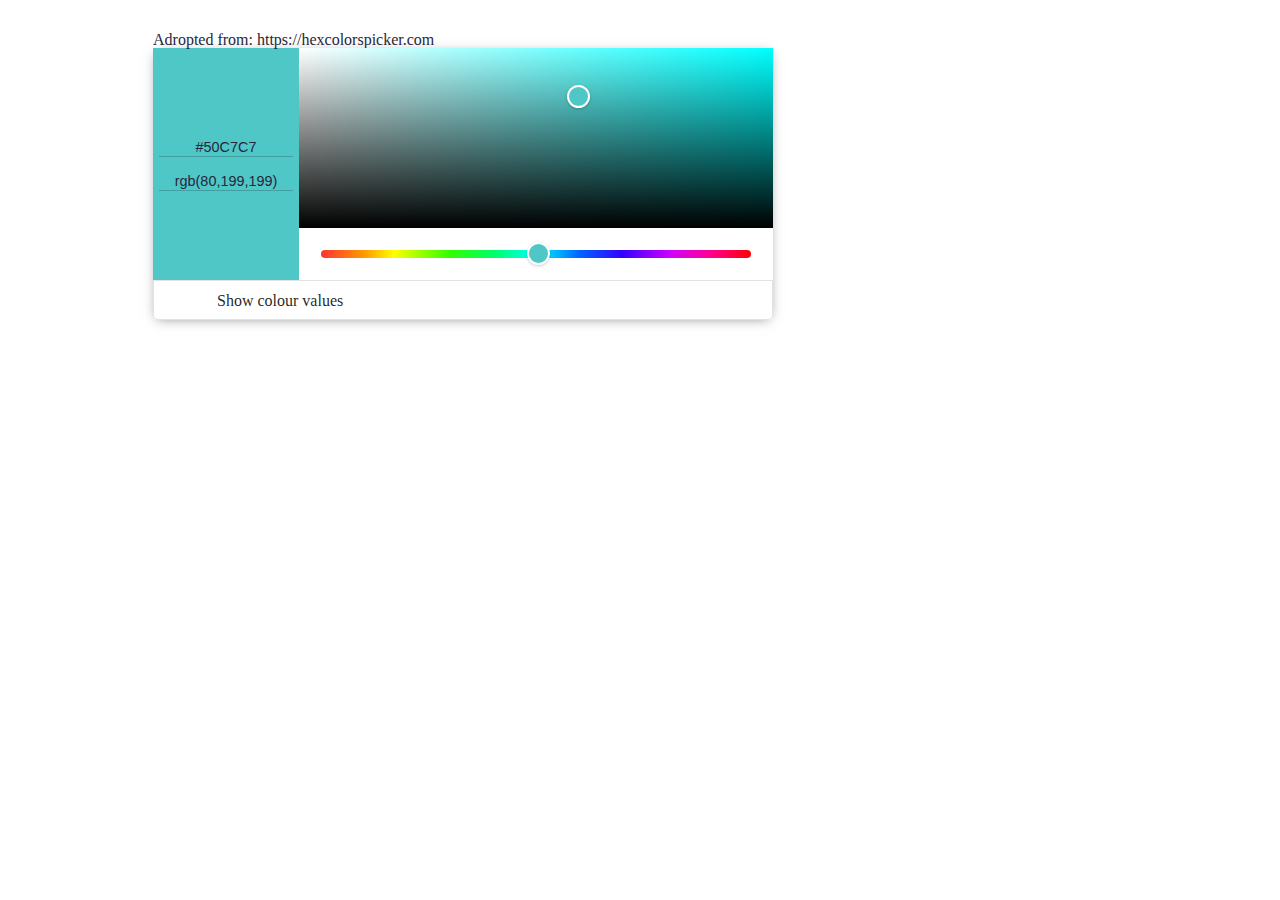
<file: index.html>
<!DOCTYPE html>
<!-- saved from url=(0080)https://hexcolorspicker.com/tools/htmlcolors/htmlcolors/google-color-picker.html -->
<html lang="en" class="no-js"><head><meta http-equiv="Content-Type" content="text/html; charset=UTF-8">
<style id="__web-inspector-hide-shortcut-style__">
.__web-inspector-hide-shortcut__, .__web-inspector-hide-shortcut__ *, .__web-inspector-hidebefore-shortcut__::before, .__web-inspector-hideafter-shortcut__::after
{
    visibility: hidden !important;
}
</style></head><body data-new-gr-c-s-check-loaded="14.1064.0" data-gr-ext-installed="">

  <title>Google Color Picker | Html Colors</title>
  <meta name="description" content="We&#39;ve designed a Google Color Picker for you to find your colors in an easy and beautiful way. Stop wasting time, Go pick!">
  <meta name="keywords" content="Html color picker, Google color picker, Color picker, Color values, Google picker">
  

<link href="./resources/css" rel="stylesheet">
<link rel="stylesheet" href="./resources/w3.css">
<link rel="stylesheet" href="./resources/font-awesome.min.css">
<link rel="stylesheet" href="./resources/bootstrap.min.css">
<script src="./resources/jquery.min.js.download"></script>
<script src="./resources/bootstrap.min.js.download"></script>
<link href="./resources/icon" rel="stylesheet">
<link rel="stylesheet" href="./resources/reset.css"> <!-- CSS reset -->
<link rel="stylesheet" href="./resources/style.css"> <!-- Resource style -->
<script src="./resources/scrolltop.js.download"></script>
<link rel="icon" type="image/png" href="https://hexcolorspicker.com/tools/htmlcolors/htmlcolors/favicon.png">
<link rel="apple-touch-icon" href="https://hexcolorspicker.com/tools/htmlcolors/htmlcolors/img/htmlcolorsappgrande.png">
<script src="./resources/main.js.download"></script>
<script src="./resources/vue"></script>
<script src="./resources/axios.min.js.download"></script>

<script>
$(function() {
    var wrap = $(".wrap.fixed");
    $(window).scroll(function() {
        var scroll = $(window).scrollTop();
        if (scroll >= 50) wrap.addClass("sticky");
        else wrap.removeClass("sticky");
    });
});

$(document).ready(function() {

  $(window).scroll(function() {
      if ($(window).scrollTop() >= ($(document).height() - $(window).height())) {
        $('.popup').css( "left", "20px" )
        $('.arrow').hide();
      }else{
        $('.popup').css( "left", "-380px" );
        $('.arrow').show();
    }
  });

  $('.closeaparece').click(function(){
    $('.popup').hide();
  });


});


$('.arrow').click(function(){
   $("html").animate({ scrollTop: $('html').prop("scrollHeight")}, 1200);
   $('.popup').show();
});
</script>
  <style>
@media (max-width:1080px) {
  .eltextoindex{
    margin-left:20px!important;
  }
}
@media (max-width:720px) {
  .eltextoindex{
    margin-left:10px!important;
    font-size:25px!important;
  }
}
@media (max-width:440px) {
  .eltextoindex{
    margin-left:10px!important;
    font-size:20px!important;
  }
}
@media (max-width:374px) {
  .eltextoindex{
    margin-left:10px!important;
    font-size:18px!important;
  }
}
</style>

<style>
@media (max-width:1265px) {
	.dropprofile{min-width:130px!important;}
}
@media (max-width:991px) {
	.phcardmobile{
		margin-top:60px!important;
	}
}
</style>

<script src="./resources/googlepicker.js.download"></script>


<script>
  $(window).scroll(function() {
      var scroll = $(window).scrollTop();

      if (scroll >= 395) {
          $("#socialshare").addClass("socialshare");
          $("#marginparrafo").addClass("marginclass2").removeClass("marginclass");

      } else {
        $("#socialshare").removeClass("socialshare");
        $("#marginparrafo").addClass("marginclass").removeClass("marginclass2");

      }
  });
  </script>


<br/>
<br/>

<div class="container">
  
  <div id="marginparrafo" class="marginclass margindeadentro">
    Adropted from: https://hexcolorspicker.com
     <div class="pickshell">
      <div class="picker" data-hsv="180,60,78">
        <div class="icon change" style="background-color: rgb(80, 199, 199);">
          <div class="inputContainer"><i class="material-icons"></i>
            <input class="change" type="text" name="change" value="" style="z-index: 12345; text-transform: uppercase; font-weight: normal; border-bottom-color: rgba(0, 0, 0, 0.2);">
          </div>
          <div class="inputContainerRGB"><i class="material-icons" style="margin-top: 15px"></i>
            <input class="changeRGB" type="text" name="change" value="" style="z-index: 12345; margin-top: 15px; font-weight: normal; border-bottom-color: rgba(0, 0, 0, 0.2);">
          </div>
        </div>
        <div class="selector_color">
          <div class="board">
            <div class="choice ui-draggable ui-draggable-handle" style="background-color: rgb(80, 199, 199); left: 278.4px; top: 47.4px;"></div>
          </div>
          <div class="rainbow ui-slider ui-slider-horizontal ui-widget ui-widget-content ui-corner-all"><span class="ui-slider-handle ui-state-default ui-corner-all" tabindex="0" style="left: 50.1393%; background-color: rgb(80, 199, 199);"></span></div>
        </div>
      </div>
      <div id="allColorCodes">
        <div class="secondaryBar barCollapsedDiv collapsedTransition collapsedBar">
          <div class="cell left-cell">HSL</div>
          <div class="cell right-cell" id="mainHSL">hsl(180°, 60%, 78%)</div>
        </div>
        <div class="secondaryBar barCollapsedDiv collapsedTransition collapsedBar">
          <div class="cell left-cell">HSV</div>
          <div class="cell right-cell" id="mainHSV">hsv(180°, 60%, 78%)</div>
        </div>
        <div class="mainBar barCollapsedDiv" id="ColourExpandBar">
          <div class="cell left-cell"><span style="position: absolute"><i class="material-icons" style=" vertical-align: middle;margin-top: 9px;"></i></span>
            <div class="cell txtCollapse" style="padding-left: 38px">Show colour values</div>
          </div>
        </div>
        
      </div>
    </div>

    <br><br>
    
    
</div>
                 <script src="./resources/vue"></script>
<script src="./resources/axios.min.js.download"></script>
<style>
.buttoncomm:disabled {
	background-color: #d3d3d3!important;
  border-color:#d3d3d3!important;
}
.alert-danger {
    color: #150613!important;
    background-color: #aa62a4!important;
    border-color: #150613!important;}
</style>

  
<script>
$(document).ready(function() {
	$('#buttoncomm').click(function() {
		var comment = $('.commentBox').val();
		$('<li>').text(comment).prependTo('.comments');
		$('#buttoncomm').attr('disabled', 'true');
		$('.counter').text('250');
		$('.commentBox').val('');
	});

	$('.commentBox').keyup(function() {
		var commentLength = $(this).val().length;
		var charLeft =  250 - commentLength;
		$('.counter').text(charLeft);

		if (commentLength == 0) {
			$('#buttoncomm').attr('disabled', 'true');
		}
		else if (commentLength > 250) {
			$('#buttoncomm').attr('disabled', 'true');
		}
		else {
			$('#buttoncomm').removeAttr('disabled', 'true');
		}
	});

	$('#buttoncomm').attr('disabled', 'true');

});
</script>
<br><br>
<script>
$(document).ready(function() {
  jQuery.fn.pickify = function() {
    return this.each(function() {
      $picker = $(this);
      $selector = $picker.children('.selector_color');

      $icon = $picker.children('.icon');
      $inputContainer = $icon.children('.inputContainer');
      $input = $inputContainer.children('input.change');

      $inputContainerRGB = $icon.children('.inputContainerRGB');
      $inputRGB = $inputContainerRGB.children('input.changeRGB');

      $board = $selector.children('.board');
      $choice = $board.children();
      $rainbow = $selector.children('.rainbow');
      $change = $board.children('.choice');

      var coefX = ($board.width()-10)/100;
      var coefY = ($board.height()-10)/100;

      var colors = $picker.attr('data-hsv').split(',');
      $picker.data('hsv', {
        h: colors[0],
        s: colors[1],
        v: colors[2]
      })
      var hex = '#' + rgb2hex(hsv2rgb({
        h: colors[0],
        s: colors[1],
        v: colors[2]
      }));

      var hue = colors[0];
      var rgb = str_hex2rgb(hex);
      var hsv = "hsv(" + colors[0] + "°, " + colors[1] + "%, " + colors[2] + "%" + ")";
      var rgbObj = getRGBobj(rgb);
      var hslObj = rgb2hsl(rgbObj);
      var hsl = "hsl(" + colors[0] + "°, " + Math.round(hslObj.s*100) + "%, " + Math.round(hslObj.l*100) + "%" + ")";
      //hsv(180°, 60%, 78%)

      
      $("#mainHSV").html(hsv);
      $("#mainHSL").html(hsl);
      

      $input.val(hex);
      $inputRGB.val(rgb);
      //$('body').add($icon).css('background-color', hex);
      $icon.css('background-color', hex);
      $rainbow.slider().find(".ui-slider-handle").css('background-color', hex);
      $change.css('background-color', hex);

      // making things happen
      $rainbow.slider({
        value: colors[0],
        min: 0,
        max: 359,
        slide: function(event, ui) {
          changeHue(ui.value)
        },
        stop: function() {
          changeColour($picker.data('hsv'), true)
        }
      })
      $choice.draggable({
        containment: '.board',
        cursor: 'crosshair',
        create: function() {
          $choice.css({
            'left': colors[1] * coefX,
            'top': 180 - colors[2] * coefY
          });
        },
        drag: function(event, ui) {
          changeSatVal(ui.position.left, ui.position.top)
        },
        stop: function() {
          changeColour($picker.data('hsv'), true)
        }

      });

      /*Changing the style of input when I click outside them*/
      $(document).click(function() {
        $input.css("font-weight", "normal");
        /*Changing Input Line Opacity*/
        if($input.css("color")=="rgb(255, 255, 255)")
          $input.css("border-bottom-color", "rgba(255,255,255,0.2)");
        else
          $input.css("border-bottom-color", "rgba(0, 0, 0, 0.2)");

        $inputRGB.css("font-weight", "normal");
        /*Changing Input Line Opacity*/
        if($inputRGB.css("color")=="rgb(255, 255, 255)")
          $inputRGB.css("border-bottom-color", "rgba(255,255,255,0.2)");
        else
          $inputRGB.css("border-bottom-color", "rgba(0, 0, 0, 0.2)");
      });

      /*Changing the input style when I click on it*/
      $input.click( function(e){
        if($input.css("color")=="rgb(255, 255, 255)")
          $input.css("border-bottom-color", "rgba(255, 255, 255, 1)");
        else
          $input.css("border-bottom-color", "rgba(0, 0, 0, 1)");
        $input.css("font-weight", "bold");
        $inputRGB.css("font-weight", "normal");
        if($inputRGB.css("color")=="rgb(255, 255, 255)")
          $inputRGB.css("border-bottom-color", "rgba(255,255,255,0.2)");
        else
          $inputRGB.css("border-bottom-color", "rgba(0, 0, 0, 0.2)");
        event.stopPropagation();
      });

      $inputRGB.click( function(e){
        if($inputRGB.css("color")=="rgb(255, 255, 255)")
          $inputRGB.css("border-bottom-color", "rgba(255, 255, 255, 1)");
        else
          $inputRGB.css("border-bottom-color", "rgba(0, 0, 0, 1)");
        $inputRGB.css("font-weight", "bold");
        $input.css("font-weight", "normal");
        if($input.css("color")=="rgb(255, 255, 255)")
          $input.css("border-bottom-color", "rgba(255,255,255,0.2)");
        else
          $input.css("border-bottom-color", "rgba(0, 0, 0, 0.2)");
        event.stopPropagation();
      });

      $board.on('click', function(e) {
        var left = e.pageX - $board.offset().left;
        var top = e.pageY - $board.offset().top;
        $choice.css({
          'left': left,
          'top': top
        });
        changeSatVal(left, top);
        changeColour($picker.data('hsv'), true);
      });

      // drag var actions
      function changeHue(hue) {
        $board.css('background-color', 'hsl(' + hue + ',100%,50%)');
        var hsv = $picker.data('hsv');
        hsv.h = hue;
        changeColour(hsv);

        /*Changing the color of the handle in the hue bar*/
        var hsl = 'hsl(' + hue + ',100%,50%)';
        $rainbow.slider().find(".ui-slider-handle").css('background-color', '#' + hsl);
      }

      function changeSatVal(sat, val) {
        sat = Math.floor(sat / coefX);
        val = Math.floor(100 - val / coefY);
        var hsv = $picker.data('hsv');
        hsv.s = sat;
        hsv.v = val;
        changeColour(hsv);
      }

      // changing the colours
      function changeColour(hsv, restyle, hex, input) {
        var rgb = hsv2rgb(hsv);
        if (!hex) {
          var hex = rgb2hex(rgb)
        }

        if(!input&&hex=="ff0004") hex="ff0000";

        $picker.data('hsv', hsv).data('hex', hex).data('rgb', rgb);
        $icon.css('background-color', '#' + hex);
        $input.val('#' + hex);

        var rgb = $icon.css('background-color');

        if(input!="RGB")
          $inputRGB.val(rgb);

        $change.css('background-color', '#' + hex);
        if (restyle) {
          changeStyle(rgb);
        }

        var rgbObj = getRGBobj(rgb);
        var hsl = rgb2hsl(rgbObj);
        
        /*HERE*/

        checkLightHue(hsv);
        colorValues(rgb, "hsv(" + hsv.h + "°, " + hsv.s + "%, " + hsv.v + "%" + ")" );
      }

      function changeStyle(rgb) {
        var rgb = 'rgb(' + rgb.r + ',' + rgb.g + ',' + rgb.b + ')';
        //$('body').css('background-color', rgb);
      }

      /*CHANGE VALUES
      whenever I change the color is chaned, the color values are updated
    */
    function colorValues(rgb,hsv){
      var hex = str_rgb2hex(rgb);
      var rgbObj = getRGBobj(rgb);
      var hslObj = rgb2hsl(rgbObj);
      
      var hsl = "hsl(" + Math.round(hslObj.h*360) + "°, " + Math.round(hslObj.s*100) + "%, " + Math.round(hslObj.l*100) + "%" + ")";
      $("#mainHSV").html(hsv);
      $("#mainHSL").html(hsl);
    }

      // input change at each key pressed
      $input.keyup(function(e) {
        if (e.which != (37 || 39)) {
          var coursorPosition=$input[0].selectionStart;
          inputChange($input.val());
          $input[0].selectionStart=coursorPosition;
          $input[0].selectionEnd=coursorPosition;
        }
      });

      function inputChange(val) {
        var hex = val.replace(/[^A-F0-9]/ig, '');
        if (hex.length > 6) {
          hex = hex.slice(0, 6);
        }
        $input.val('#' + hex);
        if (hex.length == 6) {
          inputColour(hex, "HEX");
        }

        var hsl = 'hsl(' + hue + ',100%,50%)';
        $rainbow.slider().find(".ui-slider-handle").css('background-color', '#' + hsl);
      }

      //input change at each key pressed
      $inputRGB.keyup(function(e) {
        /*37 and 39 are the ASCII for the arrows left and right */
        if (e.which != (37 || 39)) {
          var coursorPosition=$inputRGB[0].selectionStart;
          inputChangeRGB($inputRGB.val());
          //Moving the cursor at the end
          $inputRGB[0].selectionStart = coursorPosition;
          $inputRGB[0].selectionEnd = coursorPosition;
        }
      });

      function inputChangeRGB(rgb) {
        /*cheching if rgb has "rgb()" otherwise I add it*/
        if(rgb.indexOf("rgb(")==-1){
          rgb="rgb(" + rgb + ")";
          }

        var hex = str_rgb2hex(rgb);
        var hex_value = hex.replace('#','');
        //hex_from_rgb = rgb.replace(/[^A-F0-9]/ig, '');
        if (hex_value.length > 6) {
          hex_value = hex_value.slice(0, 6);
        }
        //$inputRGB.val(rgb);
        $input.val('#' + hex_value);
        if (hex_value.length == 6) {
          inputColour(hex_value, "RGB");
        }

        var hsl = 'hsl(' + hue + ',100%,50%)';
        $rainbow.slider().find(".ui-slider-handle").css('background-color', '#' + hsl);
      }

      function inputColour(hex, input) {
        var hsv = hex2hsv(hex);
        $icon.css('background-color', '#' + hex);

        var newX = (hsv.s * coefX)+10;
        var newY = (hsv.v * coefY)-10;

        $choice.css({
          left: newX,
          top: 180 - newY
        });

        $rainbow.children().css('left', hsv.h / 3.6 + '%');
        $board.css('background-color', 'hsl(' + hue + ',100%,50%)');
        changeColour(hsv, true, hex, input);
      }

      function hex2hsv(hex) {
        var r = parseInt(hex.substring(0, 2), 16) / 255;
        var g = parseInt(hex.substring(2, 4), 16) / 255;
        var b = parseInt(hex.substring(4, 6), 16) / 255;
        var max = Math.max.apply(Math, [r, g, b]);
        var min = Math.min.apply(Math, [r, g, b]);
        var chr = max - min;
        hue = 0;
        val = max;
        sat = 0;
        if (val > 0) {
          sat = chr / val;
          if (sat > 0) {
            if (r == max) {
              hue = 60 * (((g - min) - (b - min)) / chr);
              if (hue < 0) {
                hue += 360;
              }
            } else if (g == max) {
              hue = 120 + 60 * (((b - min) - (r - min)) / chr);
            } else if (b == max) {
              hue = 250 + 60 * (((r - min) - (g - min)) / chr);
            }
          }
        }
        return {
          h: hue,
          s: Math.round(sat * 100),
          v: Math.round(val * 100)
        }
      }

      function hsv2rgb(hsv) {
        h = hsv.h;
        s = hsv.s;
        v = hsv.v;
        var r, g, b;
        var i;
        var f, p, q, t;
        h = Math.max(0, Math.min(360, h));
        s = Math.max(0, Math.min(100, s));
        v = Math.max(0, Math.min(100, v));
        s /= 100;
        v /= 100;
        if (s == 0) {
          r = g = b = v;
          return {
            r: Math.round(r * 255),
            g: Math.round(g * 255),
            b: Math.round(b * 255)
          };
        }
        h /= 60;
        i = Math.floor(h);
        f = h - i; // factorial part of h
        p = v * (1 - s);
        q = v * (1 - s * f);
        t = v * (1 - s * (1 - f));
        switch (i) {
          case 0:
            r = v;
            g = t;
            b = p;
            break;
          case 1:
            r = q;
            g = v;
            b = p;
            break;
          case 2:
            r = p;
            g = v;
            b = t;
            break;
          case 3:
            r = p;
            g = q;
            b = v;
            break;
          case 4:
            r = t;
            g = p;
            b = v;
            break;
          default:
            r = v;
            g = p;
            b = q;
        }
        return {
          r: Math.round(r * 255),
          g: Math.round(g * 255),
          b: Math.round(b * 255)
        };
      }

      function rgb2hex(rgb) {
        function hex(x) {
          return ("0" + parseInt(x).toString(16)).slice(-2);
        }
        return hex(rgb.r) + hex(rgb.g) + hex(rgb.b);
      }

      /******************************/
      function rgb2hsl(rgb) {

          var r = rgb.r, g = rgb.g, b = rgb.b;

          r /= 255, g /= 255, b /= 255;

          var max = Math.max(r, g, b), min = Math.min(r, g, b);
          var h, s, l = (max + min) / 2;

          if (max == min) {
          h = s = 0; // achromatic
          } else {
          var d = max - min;
        s = l > 0.5 ? d / (2 - max - min) : d / (max + min);

        switch (max) {
          case r: h = (g - b) / d + (g < b ? 6 : 0); break;
          case g: h = (b - r) / d + 2; break;
          case b: h = (r - g) / d + 4; break;
          }

          h /= 6;
      }

      return {
        h: h,
        s: s,
        l: l
      }
        //[ h, s, l ];
    }




      /*String rgb/hex converter*/
      function str_rgb2hex(rgb) {
        rgb = rgb.match(/^rgb\((\d+),\s*(\d+),\s*(\d+)\)$/);
        return "#" + str_hex(rgb[1]) + str_hex(rgb[2]) + str_hex(rgb[3]);
        }

      function str_hex(x) {
          var hexDigits = new Array("0", "1", "2", "3", "4", "5", "6", "7", "8", "9", "a", "b", "c", "d", "e", "f");
          return isNaN(x) ? "00" : hexDigits[(x - x % 16) / 16] + hexDigits[x % 16];
      }

      function str_hex2rgb(hex){
          hex = hex.replace('#','');
          r = parseInt(hex.substring(0,2), 16);
          g = parseInt(hex.substring(2,4), 16);
          b = parseInt(hex.substring(4,6), 16);

          result = 'rgb('+r+','+g+','+b+')';
          return result;
      }


      /*get RGB OBJ from string*/
      function getRGBobj(str){
        var match = str.match(/rgba?\((\d{1,3}), ?(\d{1,3}), ?(\d{1,3})\)?(?:, ?(\d(?:\.\d?))\))?/);
        return match ? {
          r: match[1],
          g: match[2],
          b: match[3]
        } : {};
      }


      /* Changing the input color depending on the light of the color selected
      color: white-> light>50
      color: black-> light<50
      */
      function checkLightHue(hsv){
        if(hsv.h>=205&&hsv.s>=50||hsv.v<=50){
          $input.css("color", "white");
          $inputContainer.css("color", "white");
          $input.css("border-bottom-color", "rgba(255,255,255,0.2)");

          $inputRGB.css("color", "white");
          $inputContainerRGB.css("color", "white");
          $inputRGB.css("border-bottom-color", "rgba(255,255,255,0.2)");
          }
        else{
          $input.css("color", "black");
          $inputContainer.css("color", "black");
          $input.css("border-bottom-color", "rgba(0,0,0,0.2)");

          $inputRGB.css("color", "black");
          $inputContainerRGB.css("color", "black");
          $inputRGB.css("border-bottom-color", "rgba(0,0,0,0.2)");
          }
         $input.css("font-weight", "normal");
         $inputRGB.css("font-weight", "normal");
      }
    });
  };

  $('.picker').pickify();

});


/*Expanded Menu Functions*/
$expandContainer = $("#allColorCodes");
$mainBar = $("#ColourExpandBar");
$secondaryBars = $expandContainer.children(".secondaryBar");
$iconExpendadMenuColors = $mainBar.find("i");

$mainBar.on("click", function(){
  if($secondaryBars.height()=="0"){
    $iconExpendadMenuColors.addClass("collapsed_icon_active");
    $mainBar.children(".txtCollapse").html("Show Less");
    $secondaryBars.removeClass("collapsedBar");
      }
  else{
    $secondaryBars.addClass("collapsedBar");
    $iconExpendadMenuColors.removeClass("collapsed_icon_active");
    $mainBar.children(".txtCollapse").html("Show colour values");
      }
});
</script>
<style>
@media (max-width:1080px) {
  #myBtn {
    background-color: #ecf0f2!important;
}}
#myBtn {
  position: fixed;
  background-color: white;
  bottom: 20px;
  right: 8px;
  border:none;
  z-index: 100;
  color: white;
  cursor: pointer;
  padding: 15px;
  border-radius: 10px;
  outline:none;
}

#myBtn:hover {
  box-shadow: 0 25px 50px rgba(0,0,0,0.1);
}
 </style>
 

 




</body><grammarly-desktop-integration data-grammarly-shadow-root="true"></grammarly-desktop-integration></html>
</file>
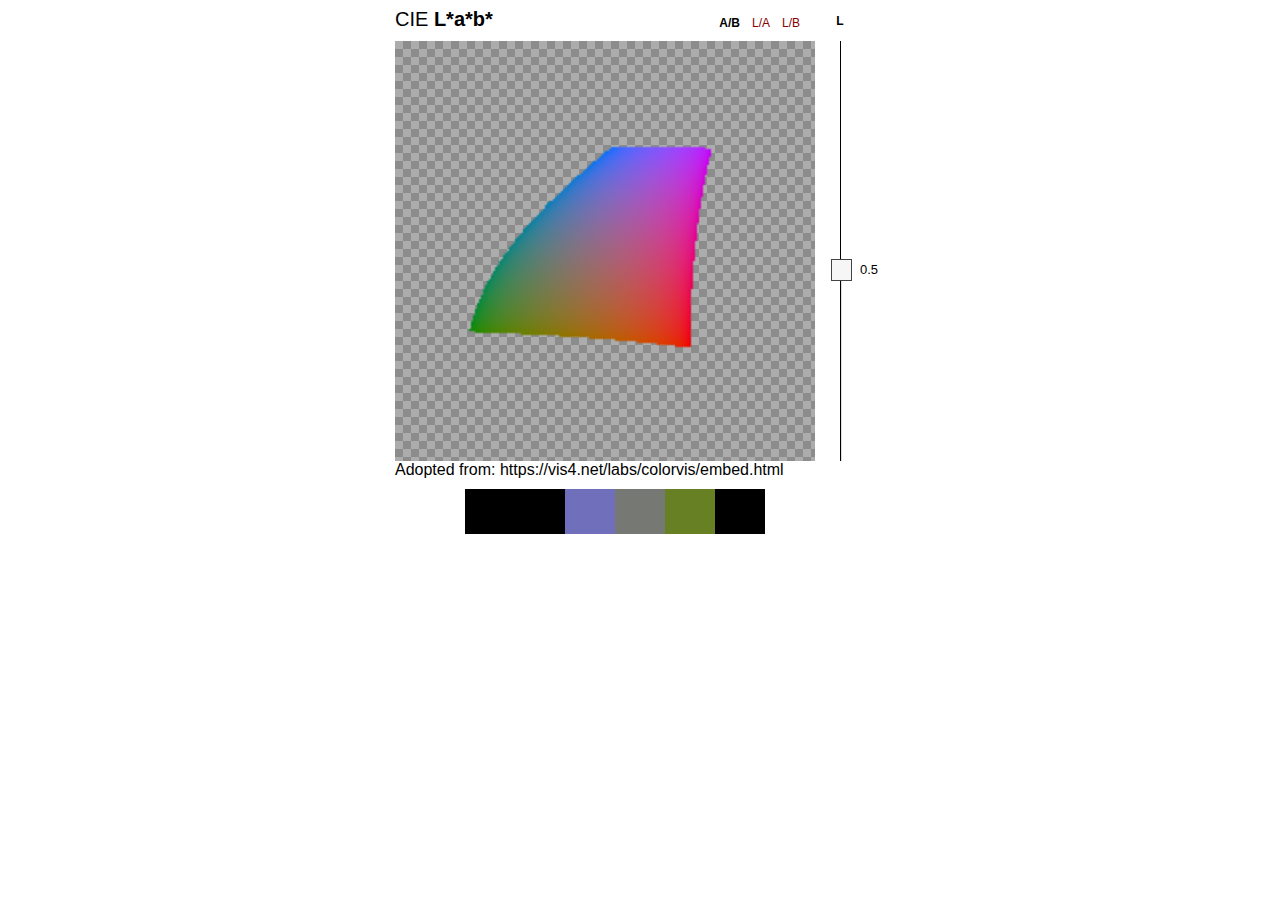
<file: colorvis.html>
<!-- saved from url=(0059)https://vis4.net/labs/colorvis/embed.html?m=lab&gradients=6 -->
<html><head><meta http-equiv="Content-Type" content="text/html; charset=UTF-8">
	<title>colorvis</title>
	<style>
	body { overflow:hidden; background: #fff; font-family: Helvetica Neue, Helvetica, sans-serif; }
	#w { position: relative; margin: 0 auto; width: 510px;}
	
	h1 { margin: 5px 0 10px 10px; font-size: 20px; font-weight: 300;  }
	h1 em { font-weight: bold; font-style: normal; }
	
	.axis-select { position: absolute; top: 8px; right: 95px; }
	.axis-select a { 
		font-weight: 300; font-size: 12px; padding-left: 1em; 
		text-decoration: none; color: #800; text-transform: uppercase; }
	.axis-select a.sel { font-weight: bold; color: #000; }
	
	.z-axis-label { 
		text-transform: uppercase;
		position: absolute; top:-27px; left: -5px; 
		width:20px; text-align:center;
		font-weight: bold; font-size: 12px; }
	
	.ui-slider-handle { text-decoration: none; }
	#sl-val { white-space:nowrap; position: absolute; left: 28px; top: 2px; text-decoration: none!important; font-size: 13px; font-weight: 300; }
	#sl-z { height:420px;margin-top:0px; }
	.panel { position: relative; width: 600px; margin-left: 10px; }
	.top { margin: 10px 0;}
	#grad, #colorscale, #bg { position: absolute; left:0; top:0; height:420px; }
	#grad { left:-10px;top:-10px; z-index: 20; height:440px; width:440px; }
	#bg{ left: 0px; position: relative; width: 420px; z-index:0; background:url(colorvis_files/bg.png) }
	.drag_cont {
		position: absolute; z-index: 50; left:-10px; top:-10px; width: 440px; height:440px;
	}
	#colorspace { width:420px;height:420px }
	.gradient-prev { margin: 10px auto; width: 350px; }
	.gradient-prev .g { width: 50px; height: 45px; float: left; } 
	.drag { position: absolute; width:10px; height:10px; top:0;left:0; cursor:pointer; }
	.panel .right { position: absolute; left: 440px; top:0 }
	
	</style>
	<script src="./colorvis_files/jquery.min.js.download"></script>
	<script src="./colorvis_files/jquery-ui-1.8.16.custom.min.js.download"></script>
	<link rel="stylesheet" href="./colorvis_files/jquery-ui-1.8.16.custom.css">
	<script src="./colorvis_files/chroma.js.download"></script>

	<script>

	$.extend({
		getUrlVars: function() {
			var vars = {},
			parts = window.location.href.replace(/[?&]+([^=&]+)=([^&]*)/gi, function(m,key,value) { vars[key] = value; });
			return vars;
		}
	});


	
	</script>
	<script src="./colorvis_files/colorvis.js.download"></script>
</head>
<body data-new-gr-c-s-check-loaded="14.1064.0" data-gr-ext-installed="">
<div id="w">
	<div class="axis-select"><a href="https://vis4.net/labs/colorvis/embed.html?m=lab&amp;gradients=6#" data-axis="abl" class="sel">a/b</a><a href="https://vis4.net/labs/colorvis/embed.html?m=lab&amp;gradients=6#" data-axis="lab">l/a</a><a href="https://vis4.net/labs/colorvis/embed.html?m=lab&amp;gradients=6#" data-axis="lba">l/b</a></div><h1>CIE <em>L*a*b*</em></h1>
	<div class="panel">
		<div id="bg">
			<canvas id="colorspace" width="210" height="210"></canvas>
		</div>
		<canvas id="grad" width="440" height="440"></canvas>
		<div class="drag_cont">
			<div class="drag from ui-draggable" style="width: 20px; height: 20px; left: 267.5px; top: 41.5px;"></div>
			<div class="drag to ui-draggable" style="width: 20px; height: 20px; left: 92.5px; top: 335.5px;"></div>
		</div>
		<div class="right">
			<div class="z-axis-label">l</div>
			<div id="sl-z" style="" class="ui-slider ui-slider-vertical ui-widget ui-widget-content ui-corner-all"><div class="ui-slider-range ui-widget-header ui-slider-range-min" style="height: 45.4545%;"></div><a class="ui-slider-handle ui-state-default ui-corner-all" href="https://vis4.net/labs/colorvis/embed.html?m=lab&amp;gradients=6#" style="bottom: 45.4545%;"><div id="sl-val">0.5</div></a></div>
		</div>
		<div>
			Adopted from: https://vis4.net/labs/colorvis/embed.html
		</div>
	</div>
	<div class="gradient-prev"><div class="g" style="background: rgb(0, 0, 0);"></div><div class="g" style="background: rgb(0, 0, 0);"></div><div class="g" style="background: rgb(112, 111, 187);"></div><div class="g" style="background: rgb(118, 120, 115);"></div><div class="g" style="background: rgb(104, 128, 36);"></div><div class="g" style="background: rgb(0, 0, 0);"></div></div>
</div>

</body><grammarly-desktop-integration data-grammarly-shadow-root="true"></grammarly-desktop-integration></html>
</file>
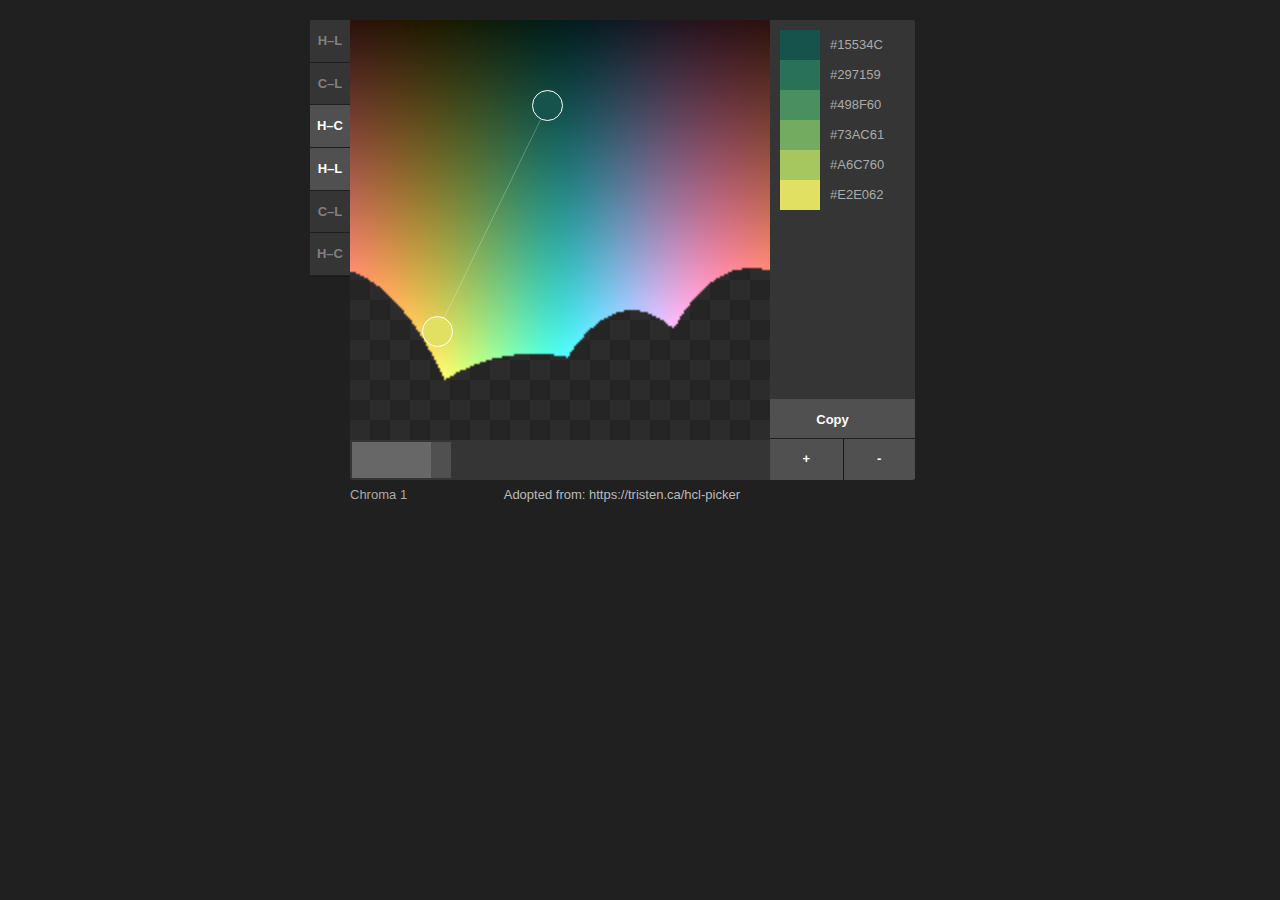
<file: hcl.html>
<!DOCTYPE html>
<!-- saved from url=(0053)https://tristen.ca/hcl-picker/#/hcl/6/1/A1ADB7/000000 -->
<html><head><meta http-equiv="Content-Type" content="text/html; charset=UTF-8">
  
  <title>Colorpicker for data | tristen</title>
  <meta name="twitter:site" content="@fallsemo">
  <meta property="og:site_name" content="Colorpicker for data">
  <meta name="twitter:url" content="http://tristen.ca/hcl-picker/">
  <meta name="twitter:domain" content="http://tristen.ca/hcl-picker/">
  <meta property="og:url" content="http://tristen.ca/hcl-picker/">
  <meta name="twitter:title" content="Colorpicker for data">
  <meta property="og:title" content="Colorpicker for data">
  <meta name="twitter:description" content="Avoiding equidistant HSV colors">
  <meta property="og:description" content="Avoiding equidistant HSV colors">
  <meta name="twitter:image" content="http://tristen.ca/hcl-picker/img/twitter-card.png">
  <meta name="st:image" content="http://tristen.ca/hcl-picker/img/twitter-card.png">
  <meta property="og:image" content="http://tristen.ca/hcl-picker/img/twitter-card.png">
  <meta property="og:type" content="website">
  <meta name="twitter:card" content="summary">
  <link rel="shortcut icon" href="https://tristen.ca/hcl-picker/img/favicon.png" type="image/x-icon">
  <link rel="stylesheet" href="./hcl_files/base.css">
  <link rel="stylesheet" href="./hcl_files/site.css">
<body data-new-gr-c-s-check-loaded="14.1064.0" data-gr-ext-installed="">
<div class="limiter">
  <section id="picker" class="picker active contain space-bottom2 space-top2">
    <nav class="axis-select pin-topleft z100"><button class="axis-option col12 block button uppercase unround keyline-bottom hlc" data-tooltip="hue-lightness">h–l</button><button class="axis-option col12 block button uppercase unround keyline-bottom clh" data-tooltip="chroma-lightness">c–l</button><button class="axis-option col12 block button uppercase unround keyline-bottom hcl active" data-tooltip="hue-chroma">h–c</button></nav>
    <div class="canvas fl">
      <div id="bg">
        <canvas id="colorspace" width="210" height="210"></canvas>
      </div>
      <canvas id="grad" width="440" height="440"></canvas>
      <div class="drag_cont">
        <div class="drag from" style="left: 262.5px; top: 36.5px;"></div>
        <div class="drag to" style="left: 87.5px; top: 330.5px;"></div>
      </div>
      <input id="slider" class="slider col12" type="range" value="1" min="0" max="1.7" step="0.01">

      <div class="slider-output pin-bottomleft">
        <span class="quiet capitalize js-slider-title">lightness</span>
        <span class="quiet js-slider-value">1</span>
      </div>
      <div style="float:right; margin-right:30px;margin-top: 5px;color: #bbb;">Adopted from: https://tristen.ca/hcl-picker</div>
    </div>
    <div class="sidebar">
      <div class="output pad1">
        <div id="visual-output" class="fl"><div class="swatch" style="background: rgb(161, 173, 183);"></div><div class="swatch" style="background: rgb(0, 0, 0);"></div><div class="swatch" style="background: rgb(0, 0, 0);"></div><div class="swatch" style="background: rgb(0, 0, 0);"></div><div class="swatch" style="background: rgb(0, 0, 0);"></div><div class="swatch" style="background: rgb(0, 0, 0);"></div></div>
        <div id="code-output" class="fl hexes quiet"><span class="value">#A1ADB7</span><span class="value">#000000</span><span class="value">#000000</span><span class="value">#000000</span><span class="value">#000000</span><span class="value">#000000</span></div>
      </div>

      <button id="select" class="z1 pin-bottom keyline-bottom button col12 js-select select-all control unround" data-clipboard-text="#A1ADB7,#000000,#000000,#000000,#000000,#000000">
        Copy<div class="sprite icon clipboard"></div>
      </button>

      <div id="controls" class="controls pill unround pin-bottom col12 clearfix"><!--
        --><button class="col6 button unround js-add" data-tooltip="Add a swatch">
          +
        </button><!--
        --><button class="col6 button round-bottomright js-subtract" data-tooltip="Remove a swatch">
          -
        </button>
      </div>
    </div>
  </section>

  

</div>

<script src="./hcl_files/bundle.js.download"></script>

</body><grammarly-desktop-integration data-grammarly-shadow-root="true"></grammarly-desktop-integration></html>
</file>
<file: resources/style.css>
.popup {
  width: 380px;
  height: 180px;
  background: var(--clr4);
  bottom: 20px;
  left: -380px;
  position: fixed;
  border-radius: 5px;
  transition: 0.5s;
  z-index: 999;
}

.closeaparece {
  position: absolute;
  top: 5px;
  right: 5px;
  width: 20px;
  height: 20px;
  cursor: pointer;
  z-index: 500;
}

.ns-close {
  width: 20px;
  height: 20px;
  position: absolute;
  right: 4px;
  top: 4px;
  overflow: hidden;
  text-indent: 100%;
  cursor: pointer;
  -webkit-backface-visibility: hidden;
  backface-visibility: hidden;
}
.ns-close:hover, .ns-close:focus {
  outline: none;
}
.ns-close::before, .ns-close::after {
  content: "";
  position: absolute;
  width: 3px;
  height: 60%;
  top: 50%;
  left: 50%;
  background: var(--clr2);
}
.ns-close:hover::before, .ns-close:hover::after {
  background: #fff;
}
.ns-close::before {
  -webkit-transform: translate(-50%, -50%) rotate(45deg);
  transform: translate(-50%, -50%) rotate(45deg);
}
.ns-close::after {
  -webkit-transform: translate(-50%, -50%) rotate(-45deg);
  transform: translate(-50%, -50%) rotate(-45deg);
}

@keyframes bounce {
  0%, 20%, 50%, 80%, 100% {
    -moz-transform: translateY(0);
    -ms-transform: translateY(0);
    -webkit-transform: translateY(0);
    transform: translateY(0);
  }
  40% {
    -moz-transform: translateY(-30px);
    -ms-transform: translateY(-30px);
    -webkit-transform: translateY(-30px);
    transform: translateY(-30px);
  }
  60% {
    -moz-transform: translateY(-15px);
    -ms-transform: translateY(-15px);
    -webkit-transform: translateY(-15px);
    transform: translateY(-15px);
  }
}
@media (max-width: 728px) {
  .popup {
    width: 280px;
  }
}
.wrapper {
    width: 100%;
}

.boxsubs {
    box-shadow: 0px 0px 6px #afc0d9;
    background-color: #fff;
    padding: 35px;
    border-radius: .25rem;
    text-align: center;
    height:15rem;
    margin-left: 5px;
    width:98%!important;
    border:none!important;
}
@media (max-width: 728px) {
  .boxsubs {
    height:19rem;
  }
  .wrapper {
      margin: -4% auto;
  }
}
.emailsubscribe {
    border: 1px solid rgb(220, 219, 235);
    border-radius: 4px;
    font-size: 16px;
    padding: 10px;
    color: #000;
    transition: all .15s ease-in;
}

.emailsubscribe[type=email] {
    width: 55%;
}

.emailsubscribe[type=submit] {
    background-color: rgb(53, 114, 210);
    color: #fff;
    font-weight: bold;
    border: 1px solid transparent;
}

.emailsubscribe[type=submit]::focus {
    border: 1px solid #fff;
}

.emailsubscribe:focus {
    border-color: rgb(53, 114, 210);
    box-shadow: 0px 0px 8px 2px rgba(53, 114, 210, .5);
    outline: none;
}

.emailsubscribe::placeholder {
    color: #999;
}
@media (max-width:536px) {
  .thefavbutton{
margin-top:15px;
  }}
.thefavbutton{

}
.commenthover:hover{
  color:#8F3985!important;
}
@media (max-width:400px) {
  .form-input{width: 66%;}
}
.mtable-index{width:680px!important;}
@media (max-width:1290px) {
  .mtable-index{width:600px!important;}
}
@media (max-width:1199px) {
  .mtable-index{width:520px!important;}
}
@media (max-width:1023px) {
  .mtable-index{width:100%!important;
  margin-top: 15px;}
}
/* AD */
@media (max-width:1290px) {
  .ad-index{margin-right:75px!important;}
}
@media (max-width:1199px) {
  .ad-index{margin-right:0px!important;}
}
@media (max-width:1023px) {
  .ad-index{display:block!important;
float:none!important;}
}
@media (max-width:350px) {
.iphone5ad{float:left!important;
    margin-bottom: 15px;}
}
.code_color_common{padding-top:10px;
  padding-bottom: 10px;
  text-align: center;}
@media (max-width:724px) {
  .code_color_common{padding-top:4px!important;
  padding-bottom:4px;}}
@media (max-width:746px) {
  .swatch-colormin{width:20.7%!important;}
}
@media (max-width:1270px) {
	.logonav{visibility: hidden!important;}
}
@media (max-width:1023px) {
	.logonav{visibility: visible!important;}
}
@media (max-width:1342px) {
	.tamañonav{font-size:16px!important;}
}
.tamanodropdown{line-height:40px!important;
padding: 3px 20px!important;}
@media (max-width:1023px) {
	.dropnav{display:none!important;}
}
@media (min-width:1023px) {
	.dropnavcel{display:none!important;}
}
@media (max-width:767px) {
  .imgphonef{width:300px;
  height:161px;}
}
.button-index {
    border: 1px solid;
    border-color: #ccc;
    color: black;
    padding: 16px 32px;
    text-align: center;
    text-decoration: none;
    display: inline-block;
    font-size: 19px;
    margin: 4px 2px;
    -webkit-transition-duration: 0.4s;
    transition-duration: 0.4s;
    cursor: pointer;
    border-radius:10px;
}
.button-index:hover{color:#8F3985;}
.lisocial4 li{
    padding: 0.55em 1.5em;
    border-top: 1px solid;
    border-bottom: 1px solid;
    border-left: 1px solid;
    border-color: #eaeaea;
      margin-left: -5px;
    }
    .espacio4{
      margin-left: -5px;
    }
    @media (max-width:767px) {
      .pshare4{display:none!important;}
      .espacio4{margin-left:0px;}
    }
    @media (max-width:767px) {
      .lisocial4 li{
        margin-left: -23px;
      }
      .lefticons4{
        margin-left:23px!important;
      }}
      @media (max-width:374px) {
        .pin4{font-size:19px!important;}
      }

.h2hex{
  color:red;
  font-size:34;
  display:none;
}
.h3hex{
  display:none;
  color:#000;
}

.h4hex{
  display:none;
  color:purple;
}
.showhex{
  display:block;
}

.colorboxhex{
  background-color:red;
  height:150px;
  width:150px;
  margin-top:15px;
  border-radius:50%;
  border:2px solid #000;
}
@media (max-width:991px) {
  .footerlogocolor{width:100px!important;}
}
@media (max-width:767px) {
  .footerlogocolor{width:150px!important;}
}
.color-name {
    position: relative;
    top: 50%;
    text-align: center;
    color: inherit;
    -webkit-transform: translateY(-50%);
    /* font-weight: 100; */
}

@media (max-width:1300px) {
  .letratheory{width:93%;}
}
@media (max-width:1070px) {
  .letratheory{width:100%;}
}
.app{margin: 0px auto 25px!important;}
.content {min-height: 0px!important;
display:none!important;}
@media (min-width: 1200px){
.App {
    grid-template-columns: repeat(6,1fr)!important;
}}
@media (max-width: 1300px){
.App {
    grid-template-columns: repeat(5,1fr)!important;
}}
@media (max-width: 1003px){
.App {
    grid-template-columns: repeat(4,1fr)!important;
}}
@media (max-width: 900px){
.App {
    grid-template-columns: repeat(3,1fr)!important;
}}
@media (max-width: 581px){
.App {
    grid-template-columns: repeat(2,1fr)!important;
}}
@import url(https://fonts.googleapis.com/css?family=Open+Sans:400,300);
.pickshell {
  top: 50%;
  left: 50%;
  max-width: 620px;
  box-shadow: inset 0px 7px 30px -16px rgba(0, 0, 0, 0.3), 0px 2px 12px -4px rgba(0, 0, 0, 0.5);
}

.picker {
  z-index: 12345;
  overflow: hidden;
  background-color: #fff;
  display: table-row;
  border: 1px solid #e2e2e2;
}

.picker .icon {
  display: table-cell;
  width: 160px;
  height: 185px;
  vertical-align: middle;
  padding: 6px;
}

.picker input {
  width: 100%;
  border: none;
  outline: none;
  display: inline-block;
  vertical-align: top;
  line-height: 1em;
  font-family: Open Sans, sans-serif;
  font-weight: 300;
  font-size: 0.9em;
  background-color: transparent;
  text-align: center;
  border-bottom: 1px solid;
  border-bottom-color: rgba(0, 0, 0, 0.2);
}

.board {
  display: table-cell;
    width: 606px;
      height: 180px;
  position: relative;
  background-color: #00ffff;
}

.board:before, .board:after {
  content: '';
  position: absolute;
  width: 100%;
  height: 100%;
  top: 0;
  right: 0;
}

.board:before {
  background: url('[data-uri]');
  background: -webkit-gradient(linear, 0% 50%, 100% 50%, color-stop(0%, #ffffff), color-stop(100%, rgba(255, 255, 255, 0)));
  background: -moz-linear-gradient(left, #ffffff 0%, rgba(255, 255, 255, 0) 100%);
  background: -webkit-linear-gradient(left, #ffffff 0%, rgba(255, 255, 255, 0) 100%);
  background: linear-gradient(to right, #ffffff 0%, rgba(255, 255, 255, 0) 100%);
}

.board:after {
  background: url('[data-uri]');
  background: -webkit-gradient(linear, 50% 0%, 50% 100%, color-stop(0%, rgba(0, 0, 0, 0)), color-stop(100%, #000000));
  background: -moz-linear-gradient(top, rgba(0, 0, 0, 0) 0%, #000000 100%);
  background: -webkit-linear-gradient(top, rgba(0, 0, 0, 0) 0%, #000000 100%);
  background: linear-gradient(to bottom, rgba(0, 0, 0, 0) 0%, #000000 100%);
}

.choice {
  margin: -10px;
  position: absolute;
  z-index: 1234;
  top: 0px;
  left: 0px;
  background-color: transparent;
  border-radius: 20px;
  border: 2px solid #fff;
  width: 23px;
  height: 23px;
  box-shadow: 0px 1px 3px 0px rgba(0, 0, 0, 0.2);
}

.rainbow {
  /* display: table-cell; */
width: 430px;
  height: 0.5em;
  position: relative;
  margin: 22px;
  background: url('[data-uri]');
  background: -webkit-gradient(linear, 0% 50%, 100% 50%, color-stop(0%, #ff3232), color-stop(10%, #ff9900), color-stop(17%, #ffff00), color-stop(20%, #ccff00), color-stop(30%, #32ff00), color-stop(40%, #00ff65), color-stop(50%, #00ffff), color-stop(60%, #0065ff), color-stop(70%, #3300ff), color-stop(81%, #cb00ff), color-stop(90%, #ff0098), color-stop(100%, #ff0004));
  background: -moz-linear-gradient(left, #ff3232 0%, #ff9900 10%, #ffff00 17%, #ccff00 20%, #32ff00 30%, #00ff65 40%, #00ffff 50%, #0065ff 60%, #3300ff 70%, #cb00ff 81%, #ff0098 90%, #ff0004 100%);
  background: -webkit-linear-gradient(left, #ff3232 0%, #ff9900 10%, #ffff00 17%, #ccff00 20%, #32ff00 30%, #00ff65 40%, #00ffff 50%, #0065ff 60%, #3300ff 70%, #cb00ff 81%, #ff0098 90%, #ff0004 100%);
  background: linear-gradient(to right, #ff3232 0%, #ff9900 10%, #ffff00 17%, #ccff00 20%, #32ff00 30%, #00ff65 40%, #00ffff 50%, #0065ff 60%, #3300ff 70%, #cb00ff 81%, #ff0098 90%, #ff0004 100%);
  border: 0;
      border-radius: 4px;
}

.rainbow .ui-slider-handle {
  display: inline-block;
  position: absolute;
  width: 4px;
  height: 1em;
  margin: -8px -10px;
  top: 0;
  border-color: #fff;
  background: transparent;
  border-radius: 20px;
  border: 2px solid #fff;
  width: 23px;
  height: 23px;
  box-shadow: 0px 1px 3px 0px rgba(0, 0, 0, 0.2);
}

.rainbow a:before, .rainbow a:after {
  content: '';
  width: 8px;
  background-color: #fff;
  height: 3px;
  box-shadow: 0px 0px 10px 0px #000;
  position: absolute;
  display: block;
  margin: 0 -2px;
  z-index: -1;
}

.rainbow a:before {
  top: -3px;
}

.rainbow a:after {
  bottom: -3px;
}

.board, .choice {
  cursor: crosshair;
}

.rainbow, .rainbow a {
  cursor: ew-resize;
}

.selector-color {
  display: table-cell;
}

.icon i {
  position: absolute;
  font-size: 14px;
}

/*Expanded Div Style*/
.barCollapsedDiv {
  border-top: 1px solid;
  border-color: #e2e2e2;
  width: 100%;
  color: rgba(0, 0, 0, 0.87);
  background: white;
  height: 40px;
  line-height: 40px;
}

.mainBar {
  border: 1px solid;
  border-color: #e2e2e2;
  border-bottom-left-radius: 5px;
  border-bottom-right-radius: 5px;
  z-index: 99;
  cursor: pointer;
}

.secondaryBar {
  max-height: 40px;
  overflow: hidden;
  z-index: 0;
}

.collapsedTransition {
  -webkit-transition: 0.3s;
  /* For Safari 3.1 to 6.0 */
  transition: height 0.3s;
  transition-timing-function: ease;
}

.collapsedBar {
  border: 0;
  height: 0;
}

.cell {
  display: table-cell;
}

.left-cell {
  padding-left: 25px;
  width: 200px;
}

.right-cell {
  text-align: right;
  width: 62%;
}

.collapsed_icon_active {
  transform: rotate(180deg);
  transition: all 0.2s;
  transition-timing-function: ease;
}
@media (max-width:650px) {
  .rainbow{width: 300px!important;
     display:block!important;}
  .board{height: 185px!important;
   display:block!important;
       width: 345px;
  }
  .picker .icon{display:block!important;
  width: 345px;
height:75px;}
.pickshell {
  width: 345px!important;
}
}
@media (max-width:374px) {
  .rainbow{width: 240px!important;
     display:block!important;}
  .board{height: 185px!important;
   display:block!important;
       width: 290px;
  }
  .picker .icon{display:block!important;
  width: 290px;
height:75px;}
.pickshell {
  width: 290px!important;
}
}
@media (max-width:420px) {
.tamañowebsafe{font-size:9px;}
}
@media (max-width:350px) {
.tamañowebsafe{font-size:8px;}
}
.lead2{font-weight: 600!important;}
@media (min-width:1200px) {
  .titulocolores {
    font-size: 28px!important;
  }
  /* 28px */
  .moechanges{
    font-size: 32px!important;
  }
  /* 32px */
  .moe-ad{
    margin-top:-20px!important;
  }
}
@media (max-width:1199px) {
  .titulocolores {width:470px!important;
  margin-left:60px!important;}
}
@media (max-width:767px) {
.titulocolores {width:400px!important;
margin-left:0px!important;}
}}
.colorhtmlhover:hover{color:#8F3985!important;}
.containerblanco{background-color: white;border-radius:5px;width: 90%;padding: 0em 0;border-top: 9px solid #8f3985;box-shadow: 0px 10px 40px -10px rgba(0,64,128,0.2);}
@media (min-width:1500px) {
  .containerblanco{background-color: white;border-radius:5px;width: 80%;padding: 0em 0;}
}
@media (min-width:1800px) {
  .containerblanco{background-color: white;border-radius:5px;width: 70%;padding: 0em 0;}
}
@media (max-width:1080px) {
  .containerblanco{background-color: white;border-radius:5px;width: 100%;padding: 0em 0;}
}
@media (max-width:991px) {
  .margindeadentro{margin-left: 0px!important;}
}
/*@media (max-width:991px) {
  .sharechau{display: none!important;}
}*/
.socialshare{position: fixed!important;
top:94px!important;}
@media (max-width:991px) {
  #socialshare{display:none!important;}
}
.marginclass2{margin-left:83px;}
.marginclass{margin-left:83px;}
@media (max-width:1199px) {
  .marginclass{margin-left:83px!important;}
}
@media (max-width:991px) {
  .marginclass{margin-left:0px!important;}
}
@media screen and (min-width:768px){
    .navbar-brand-centered {
        position: absolute;
        left: 50%;
        display: block;
        width: 160px;
        text-align: center;
        background-color: #eee;
    }
    .navbar>.container .navbar-brand-centered,
    .navbar>.container-fluid .navbar-brand-centered {
        margin-left: -80px;
    }
}
.fixnav{position:fixed!important;
top:0px}
@media (min-width:1500px) {
  .segundanav{width: 80%!important;}
}
@media (min-width:1800px) {
  .segundanav{width: 70%!important;}
}
@media (max-width:1080px) {
  .segundanav{width:100%!important;}
}
@media (max-width:1199px) {
  .titulocolores{font-size:28px!important;
      margin-left: 45px!important;}
}
@media (max-width:1023px) {
  .titulocolores{line-height: 50px!important;
        margin-left: 45px!important;
  width:63%!important;}
}
@media (max-width:767px) {
  .titulocolores{
  line-height: 39px!important;
  margin-left: 0px!important;
   width:73%!important;
}}
@media (max-width:525px) {
  .titulocolores{font-size:25px!important;
   width:100%!important;}
}
@media (max-width:390px) {
  .titulocolores{font-size:23px!important;}
}
@media (max-width:374px) {
  .titulocolores{font-size:20px!important;}
}
@media (max-width:359px) {
  .titulocolores{font-size:19px!important;}
}
@media (max-width:767px) {
.iconosdesk{display:block!important;}}
@media (max-width:991px) {
  .related{float:none!important}
}
.shape{
	border-style: solid; border-width: 0 70px 40px 0; float:right; height: 0px; width: 0px;
	-ms-transform:rotate(360deg); /* IE 9 */
	-o-transform: rotate(360deg);  /* Opera 10.5 */
	-webkit-transform:rotate(360deg); /* Safari and Chrome */
	transform:rotate(360deg);
}
.offer{
	background:#fff; border:1px solid #ddd; margin-bottom: 18px; overflow:hidden;border-radius: 7px;
}
.offer-radius{
	border-radius:7px;
}
.offer-danger {	border-color: #d9534f; }
.offer-danger .shape{
	border-color: transparent #d9534f transparent transparent;
	border-color: rgba(255,255,255,0) #d9534f rgba(255,255,255,0) rgba(255,255,255,0);
}
.offer-success {	border-color: #5cb85c; }
.offer-success .shape{
	border-color: transparent #5cb85c transparent transparent;
	border-color: rgba(255,255,255,0) #5cb85c rgba(255,255,255,0) rgba(255,255,255,0);
}
.offer-default {	border-color: #8f3985; }
.offer-default .shape{
	border-color: transparent #8f3985 transparent transparent;
	border-color: rgba(255,255,255,0) #8f3985 rgba(255,255,255,0) rgba(255,255,255,0);
}
.offer-primary {	border-color: #428bca; }
.offer-primary .shape{
	border-color: transparent #428bca transparent transparent;
	border-color: rgba(255,255,255,0) #428bca rgba(255,255,255,0) rgba(255,255,255,0);
}
.offer-info {	border-color: #5bc0de; }
.offer-info .shape{
	border-color: transparent #5bc0de transparent transparent;
	border-color: rgba(255,255,255,0) #5bc0de rgba(255,255,255,0) rgba(255,255,255,0);
}
.offer-warning {	border-color: #f0ad4e; }
.offer-warning .shape{
	border-color: transparent #f0ad4e transparent transparent;
	border-color: rgba(255,255,255,0) #f0ad4e rgba(255,255,255,0) rgba(255,255,255,0);
}

.shape-text{
	color:#fff; font-size:12px; font-weight:bold; position:relative; right:-40px; top:2px; white-space: nowrap;
	-ms-transform:rotate(30deg); /* IE 9 */
	-o-transform: rotate(360deg);  /* Opera 10.5 */
	-webkit-transform:rotate(30deg); /* Safari and Chrome */
	transform:rotate(30deg);
}
.offer-content{
	    padding: 12px 20px 12px;
}
@media (min-width:1200px) {
  .col-sm-3 {
      width: 23%;
  }
}
@media (min-width:1300px) {
  .col-sm-3 {
      width: 25%;
  }
}
@media (max-width:991px) {
  .titpregunta {
margin-left:0px!important;
font-size:35px!important;}
}
@media (max-width:500px) {
  .titpregunta {
font-size:28px!important;  }
}
@media (max-width:1023px) {
  .pregresp {
width:100%!important;  }
}




.rounded {
    border-radius: 4px;
}
.table {
    width: 100%;
    max-width: 100%;
    margin-bottom: 20px;
}
@media (max-width:1290px) {
  .rounded {
      width: 90%;}
}
@media (max-width:1199px) {
  .rounded {
      width: 100%;}
}
.boxcolordivc {
color: white;
float: left;
margin: 0;
padding: 0;
text-align: center;
text-shadow: 2px 2px 2px #333133;
height: 212px;
width: 100%;
border-radius: 4px;}
.color__codecolor {
    width: 100%;
    bottom: 0;
    margin: 0;
    padding: 2rem;
    background-color: rgba(0,0,0,0.4);
    color: white;
    letter-spacing: 0.1rem;
    font-size: 1.75em;
    font-weight: 300;
    text-transform: uppercase;
    z-index: 1;
    border-radius: 4px;
}
.palettecontainer {
    margin: 10px 0;
    padding: 0;
    -webkit-box-shadow: 0 1px 2px rgba(0, 0, 0, 0.7);
    -moz-box-shadow: 0 1px 2px rgba(0, 0, 0, 0.7);
    box-shadow: 0 1px 2px rgba(0, 0, 0, 0.7);}
    .palettecolordivc {
    color: white;
    float: left;
    margin: 0;
    padding: 0;
    text-align: center;
    text-shadow: 2px 2px 2px #333133;
    height: 295px;
width: 20%;}
.btn {
    display: inline-block;
    padding: 6px 12px;
    margin-bottom: 0;
    font-size: 14px;
    font-weight: 400;
    line-height: 1.42857143;
    text-align: center;
    white-space: nowrap;
    vertical-align: middle;
    cursor: pointer;
    -webkit-user-select: none;
    -moz-user-select: none;
    -ms-user-select: none;
    user-select: none;
    background-image: none;
    border: 1px solid transparent;
    border-radius: 4px;
}
.btn-success {
    color: #fff;
    background-color: #5cb85c;
    border-color: #4cae4c;
}
.color__code2 {
    width: 100%;
    bottom: 0;
    margin: 0;
    padding: 2.3rem;
    background-color: rgba(0,0,0,0.4);
    color: white;
    letter-spacing: 0.1rem;
    font-size: 1.75em;
    font-weight: 300;
    text-transform: uppercase;
    z-index: 1;
}
@media (max-width:767px) {
  .color__code2 {
    font-size: 0.55em!important;
}
}
@media (max-width:350px) {
  .color__code2 {
    font-size: 0.25em!important;
}
}
@media (max-width:767px) {
  .tamanodesp {
    font-size: 0.55em!important;
}
}
@media (max-width:1290px) {
  .palettecontainer{width:90%!important;}
}
@media (max-width:1199px) {
  .palettecontainer{width:100%!important;}
}
.pngimage{width:100%;}
@media (max-width:1290px) {
  .pngimage{width:90%!important;}
}
@media (max-width:1199px) {
  .pngimage{width:100%!important;}
}



.paletteflat {
  width: 7.14%;
  height: 100px;
  float: left;
  position: relative;
  -moz-transform-origin: 0% 100%;
  -ms-transform-origin: 0% 100%;
  -webkit-transform-origin: 0% 100%;
  transform-origin: 0% 100%;
  -moz-transition: 0.1s;
  -o-transition: 0.1s;
  -webkit-transition: 0.1s;
  transition: 0.1s;
  /* z-index: 5; */
}
.paletteflat:hover {
  z-index: 10;
  cursor: pointer;
  -moz-transform: rotate(-10deg);
  -ms-transform: rotate(-10deg);
  -webkit-transform: rotate(-10deg);
  transform: rotate(-10deg);
  -moz-box-shadow: 0 5px 12px rgba(0, 0, 0, 0.17), 0 4px 15px rgba(0, 0, 0, 0.15);
  -webkit-box-shadow: 0 5px 12px rgba(0, 0, 0, 0.17), 0 4px 15px rgba(0, 0, 0, 0.15);
  box-shadow: 0 5px 12px rgba(0, 0, 0, 0.17), 0 4px 15px rgba(0, 0, 0, 0.15);
}
.paletteflat.open {
  -moz-transform-origin: 50% 50%;
  -ms-transform-origin: 50% 50%;
  -webkit-transform-origin: 50% 50%;
  transform-origin: 50% 50%;
  -moz-transform: scale(2.5) rotate(90deg);
  -ms-transform: scale(2.5) rotate(90deg);
  -webkit-transform: scale(2.5) rotate(90deg);
  transform: scale(2.5) rotate(90deg);
  z-index: 50;
}
.paletteflat.open:hover {
  z-index: 55;
}
.paletteflat.open .close {
  display: block;
  font-size: 24px;
}
.paletteflat.open .code {
  opacity: 1;
  cursor: text;
}
.paletteflat.open .code::after {
  opacity: 1;
  color: transparent;
  text-shadow: none;
}

.close {
  display: none;
  color: #fff;
  padding-left: 3px;
  text-shadow: 0 1px 0px rgba(0, 0, 0, 0.3);
  font-size: 12px;
  user-select: none;
}

.code {
  opacity: 0;
  -moz-transform: rotate(-90deg);
  -ms-transform: rotate(-90deg);
  -webkit-transform: rotate(-90deg);
  transform: rotate(-90deg);
  position: absolute;
  color: #fff;
  font-size: 14px;
  left: 0px;
  top: 50%;
  padding: 10px;
  text-shadow: 0 0 1px rgba(0, 0, 0, 0.5);
}
.code::after {
  content: 'Copy The Color Code';
  font-size: 6px;
  top: 25px;
  color: #333;
  opacity: 0;
  -moz-transition: opacity 0.3s 0.3s, color 0.3s 2s, text-shadow 0.3s 2s;
  -o-transition: opacity 0.3s 0.3s, color 0.3s 2s, text-shadow 0.3s 2s;
  -webkit-transition: opacity 0.3s, color 0.3s, text-shadow 0.3s;
  -webkit-transition-delay: 0.3s, 2s, 2s;
  transition: opacity 0.3s 0.3s, color 0.3s 2s, text-shadow 0.3s 2s;
  position: absolute;
  width: 100%;
  left: 10px;
}

#clipBoard {
  opacity: 0;
  position: absolute;
  z-index: 2;
}


#myFooter {
    background-color: white;
    color: white;
    padding-top: 25px;
}

#myFooter .footer-copyright {
    background-color: #f1f7f9;
    padding-top: 3px;
    padding-bottom: 3px;
    text-align: center;
}

#myFooter .row {
    margin-bottom: 70px;
}

#myFooter .navbar-brand {
    margin-top: 45px;
    height: 65px;
}

#myFooter .footer-copyright p {
    margin: 10px;
    color: #ccc;
}

#myFooter ul {
    list-style-type: none;
    padding-left: 0;
    line-height: 1.7;
}

#myFooter h5 {
    font-size: 18px;
    color: white;
    font-weight: bold;
    margin-top: 30px;
}

#myFooter h2 a{
    font-size: 50px;
    text-align: center;
    color: #fff;
}

#myFooter a {
    color: #d2d1d1;
    text-decoration: none;
}

#myFooter a:hover,
#myFooter a:focus {
    text-decoration: none;
    color: white;
}

#myFooter .social-networks {
    text-align: center;
    padding-top: 30px;
    padding-bottom: 16px;
}

#myFooter .social-networks a {
    font-size: 32px;
    color: #f9f9f9;
    padding: 10px;
    transition: 0.2s;
}

#myFooter .social-networks a:hover {
    text-decoration: none;
}

#myFooter .facebook:hover {
    color: #0077e2;
}

#myFooter .instagram:hover {
    color: #ef1a1a;
}

#myFooter .twitter:hover {
    color: #00aced;
}

#myFooter .btn2 {
    color: white;
    background-color: #5882FA;
    border-radius: 20px;
    border: none;
    width: 150px;
    height: 38px;
    display: block;
    margin: 0 auto;
    margin-top: 10px;
    line-height: 25px;
}
.btn2:hover{
  background-color: #194a8d!important;
}
@media screen and (max-width: 767px) {
    #myFooter {
        text-align: center;
    }
    #myFooter h5 {
        margin-top: 30px;
    }

}


/* CSS used for positioning the footers at the bottom of the page. */
/* You can remove this. */



.content{
   flex: 1 0 auto;
   -webkit-flex: 1 0 auto;
   min-height: 200px;
}

#myFooter{
   flex: 0 0 auto;
   -webkit-flex: 0 0 auto;
}
@media(max-width:530px){
.nuevasrecetas{
  font-size:21px!important;
}}
@media(min-width:768px){
.suscribeteimg2{
width: 41%!important;
}}
.lishare:hover{color:#8f3985!important}
ul.icons {
  text-indent: 0 !important;
  margin: 0 !important; }
  @media (max-width:10767px) {
    .emailfooter{display:inline-block!important;
      margin-top: 15px!important;
      text-indent:7px!important;
}}
@media (max-width:991px) {
.emailfooter{text-indent:2px!important;
}}
  @media (max-width:767px) {
   .email{display:inline-block!important;
   margin-top: 5px!important;
 margin-right: 18px!important;}
    .fafooter{font-size:45px!important;
    text-indent: 18px!important;
  }}
  @media (max-width:360px) {
    .fafooter{font-size:45px!important;
    text-indent: 10px!important;
  }}
  @media (max-width:767px) {
  .afueracomp{display:none!important;}}
  @media (max-width:401px) {
  .copyrightp{font-size:14px!important;}}

  .form-signin
  {
      max-width: 330px;
      padding: 15px;
      margin: 0 auto;
  }
  .form-signin .form-signin-heading, .form-signin .checkbox
  {
      margin-bottom: 10px;
  }
  .form-signin .checkbox
  {
      font-weight: normal;
  }
  .form-signin .form-control
  {
      position: relative;
      font-size: 16px;
      height: auto;
      padding: 10px;
      -webkit-box-sizing: border-box;
      -moz-box-sizing: border-box;
      box-sizing: border-box;
  }
  .form-signin .form-control:focus
  {
      z-index: 2;
  }
  .form-signin input[type="text"]
  {
      margin-bottom: -1px;
      border-bottom-left-radius: 0;
      border-bottom-right-radius: 0;
  }
  .form-signin input[type="password"]
  {
      margin-bottom: 10px;
      border-top-left-radius: 0;
      border-top-right-radius: 0;
  }
  .account-wall
  {
      margin-top: 20px;
      padding: 40px 0px 20px 0px;
      background-color: #f7f7f7;
      -moz-box-shadow: 0px 2px 2px rgba(0, 0, 0, 0.3);
      -webkit-box-shadow: 0px 2px 2px rgba(0, 0, 0, 0.3);
      box-shadow: 0px 2px 2px rgba(0, 0, 0, 0.3);
  }
  .login-title
  {
      color: #555;
      font-size: 18px;
      font-weight: 400;
      display: block;
  }
  .profile-img
  {
      width: 96px;
      height: 96px;
      margin: 0 auto 10px;
      display: block;
      -moz-border-radius: 50%;
      -webkit-border-radius: 50%;
      border-radius: 50%;
  }
  .need-help
  {
      margin-top: 10px;
  }
  .new-account
  {
      display: block;
      margin-top: 10px;
  }

  /*-- Facebook Button Start --*/
  @media (max-width:991px) {
    .buttondesktop{display:none!important;}
  }
  @media (min-width:991px) {
    .buttonmobile{display:none!important;}
  }
  @media (max-width:767px) {
    .errorpclass{font-size:18px!important;}
  }

  @import "compass/css3.html";

  #imagenprofile{  background: url(../../www.toptal.com/designers/subtlepatterns/patterns/hypnotize.png);
      background-size: 750px;
      background-position: center center;

  }
  @media (max-width:767px) {
    #imagenprofile{background-size: cover;}
  }

  @media (max-width:1160px) {
    .hrprofile {
        width: 60%!important;
    }
  }
  @media (max-width:767px) {
    .hrprofile {
        width: 82%!important;
    }
  }
  @media (max-width:375px) {
    .hrprofile {
        width: 90%!important;
    }
  }
  @media (max-width:991px) {
    .selectionprofile {
        display: inline-grid!important;
        text-align: center!important;
        margin:0 auto!important;
        margin-top:10px!important;
    }
  }
  .phoverprofile:hover{color:#8F3985!important;}

  @media (max-width:517px) {
    .phoverprofile {
        font-size:20px!important;
    }
  }
  @media (max-width:767px) {
    .buttonprofile {
        display:none!important;
    }}
  .buttonprofile{font-size:15px!important;}
  .buttonprofile:before{height:32px!important;}
  @media (min-width:768px) {
    .buttonprofile2 {
        display:none!important;
    }}
    /* random */
    ::selection {
      background:#a8d1ff;
      border-radius: 3px;
      padding: 3px;
    }

    .randomcolor {
      appearance: none;
      background-color: #f66;
      border: 10px solid #eee;
      border-radius: 50%;
      box-shadow: 0 -7px 0 rgba(0, 0, 0, 0.5) inset;
      color: #fff;
      cursor: pointer;
      display: block;
      font: 100 normal 24px/30px sans-serif;
      height: 200px;
      margin: 0 auto;
      transform: translateY(25%);
      transition: all ease .2s;
      width: 200px;
    }
    .randomcolor::before {
      content: 'Click For Color!';
    }
    .randomcolor:focus {
      box-shadow: 0 7px 0 rgba(0, 0, 0, 0.5) inset;
      outline: 0;
      transform: scale(0.9) translateY(25%);
    }

    .result {
      display: block;
      font-weight: bold;
    }
    @media (max-width:800px) {
      .randomcolor{height:200px!important;
      width:200px!important;}
    }

@import url(https://fonts.googleapis.com/css?family=Roboto:300,900|Merriweather);
* {
  box-sizing: border-box;
}

*, *:after, *:before {
  box-sizing: border-box;
}
@media (max-width:991px) {
  .randompalette{margin-left:0px!important;}
}
@media (max-width:991px) {
  .namepalette{margin-left:0px!important;}
}
@media (max-width:1000px) {
  .marginleft{margin-left:0px!important;}
}
@media (min-width:1200px) {
  .col-sm-4 {
      width: 30.13333333%;
  }
}
@media (min-width:1300px) {
  .col-sm-4 {
      width: 33.33333333%;
  }
}
@media (max-width:991px) {
  .searchinput{width:60%!important;
    margin-left:1px!important;
  font-size:24px!important;
  margin-top:6px!important;}
  }
@media (max-width:767px) {
.svgtutorials{display:none;}

.searchtutorial{margin-left:7px!important;
font-size:28px!important;}
.searchinput{width:82%!important;
  margin-left:10px!important;
font-size:24px!important;
margin-top:6px!important;}
}
@media (max-width:767px) {
  .errorpclass{font-size:18px!important;}
}
@media (min-width:1024px) {

.brandcolor:not(:hover)>* {
    opacity: 0;
    visibility: hidden;}}
    @media (max-width:800px) {
      .hexcolor{font-size:12px!important;}
    }
    @media (max-width:1024px) {
    .mobilebrands{display:block!important;
    width:100%!important;
  margin-bottom:10px!important;}
  .mobilehasta{width:100%!important;}
    }

    .ce {
        text-align: center;
        padding-right: 0!important;
            font-size: 20px;
                margin-bottom: 20px;
    }
    @media (max-width:767px) {
    .ce{font-size: 16px!important;}
    }
    .mtable{
        border: 0 solid silver;
        background-color: #e5e5e5;
        border-spacing: 2px 1px;
        width: 100%;
        margin-bottom: 2em;
    }
    @media (max-width:1290px) {
      .mtable{
    width: 90%;
    }
    }
    @media (max-width:1199px) {
      .mtable{
    width: 100%;
    }
    }
    .tcw {
        background-color: #fff;
    }
    table.mtable td, table.mtable2 td, table.mtable3 td {
        border-spacing: 5px 10px;
        padding: 12px!important;
        line-height: 1.7em;
        font-weight: 700;
        padding: 5px;
    }
    .wt {
        color: #fff;
        font-weight: 700;
    }
    .codecolor{height:34px;
        font-size: 32px;}
        *, *:after, *:before {
          -moz-box-sizing: border-box;
          -webkit-box-sizing: border-box;
          box-sizing: border-box;
        }
        @media (max-width:676px) {
          .jscolor{display:block!important;
                   text-align:center!important;
                 margin:0 auto!important;
               border-radius:0!important;}
                   .createdescription{display:block;
                   width:80%!important;
                   margin-right:0px!important;
                 }
                   .buttonpalette{margin-top:10px;
                   margin-left:0px!important;}
        }
        @media (max-width:1200px) {
        .hrpalette{width:68%!important;}
        }
        @media (max-width:625px) {
        .hrpalette{width:100%!important;}
        }

.color-container {
  display: flex;
  width:99.4%;
}
.brandcolor {
  flex-basis: 20%;
  height: 40vh;
  cursor: pointer;
  position: relative;
}

.color__code {
  position: absolute;
  width: 100%;
  bottom: 0;
  margin: 0;
  padding: 1rem;
  color: white;
  letter-spacing: 0.1rem;
  font-size: 1.25em;
  font-weight: 300;
  text-transform: uppercase;
  z-index: 1;
}
@media (max-width:991px) {
  .color__code{
    font-size: 0.77em!important;
  }
}
@media (max-width:550px) {
  .color__code{
    font-size: 0.95em!important;
  }
}
.color__code::selection {
  background-color: transparent;
}

@media screen and (max-width: 550px) {
  .color-container {
    flex-wrap: wrap;
  }
  .brandcolor {
    height: 30vh;
  }
}
}


.palette {
  /*width: 650px;*/
  margin: 0 auto;
  text-align: center;
}
.jscolor {
  /*background: #ddd;*/
  margin: 10px -3px;
  display: inline-block;
  /*border-radius: 30px 10px 0px;*/
  border: none;
  /*box-shadow: 0 8px 30px -6px #bbb,
    2px 5px 0px 0px rgba(255, 255, 255, 0.15) inset,
    0px -5px 0px 0px rgba(0, 0, 0, 0.15) inset;*/
  width: 212.6px;
  padding: 250px 9px 11px;
  text-align: right;
  /*font-size: 13px;*/
  cursor: pointer;
  transition: all 0.15s ease-in-out;
  height: 295px;
}
.jscolor:hover {
  transform: translateY(-3px) scale(1.15);
  box-shadow: 0 8px 30px -6px #bbb,
    3px 4px 0px 0px rgba(255, 255, 255, 0.2) inset,
    0px -4px 0px 0px rgba(0, 0, 0, 0.25) inset;
}
@media (max-width:1000px) {
.jscolor{  width: 124px!important;
}
}
@media (max-width:676px) {
  .jscolor {padding: 50px 9px 11px;
    height: 100px!important;
}
}
@media (max-width: 500px){
.jscolor {
    width: 152px!important;
    height: 100px!important;
}}
.swatch-wrapper {
  width: 100%;
  margin: 0 auto;
}
@media (max-width: 320px) {
  .swatch-wrapper {
    width: 100%;
    margin: 0;
  }
}

.swatch-wrapper .swatch {
  display: inline-block;
  vertical-align: top;
  margin-right: 1.8vw;
  width: 22.5vw;
  max-width: 233px;
  background-color: #e2e2e2;
  border-radius: 0.75vw;
  box-shadow: 0 1px 0 0 rgba(19, 19, 19, .1);
  transition: transform 100ms, box-shadow 150ms;
      margin-left: 0px;
          margin-bottom: 40px;
}
@media (max-width: 770px) {
  .swatch-wrapper .swatch {
    width: 100%;
    margin: 20 auto 1.2vh;
    max-width: none;
    margin-left: 18px;
  }
}
@media (max-width: 740px) {
  .swatch-wrapper .swatch {
    display: block;
    width: 100%;
    margin: 20 auto 1.5vh;
    max-width: none;
  }
}
.swatch-wrapper .swatch:hover {
  transform: scale(1.05);
  box-shadow: 0px 3px 10px -5px rgba(19, 19, 19, .3);
}
.swatch-wrapper .swatch--color {
  margin: -3px;
  padding: 0;
  width: 100%;
  height: 13.5vw;
  max-height: 133px;
}

.swatch-wrapper .swatch--meta {
  padding: 0.75vw;
}
@media (max-width: 320px) {
  .swatch-wrapper .swatch--meta {
    padding: 0.75vh 0.75vh 1vh;
  }
}
.swatch-wrapper .meta + .meta {
  margin-top: 0.375vw;
}
.swatch-wrapper .meta:before {
  color: #939393;
}

@media (max-width:1300px) {
  .swatch-wrapper .swatch{  max-width: 218px;
}
}
@media (max-width:1200px) {
  .swatch-wrapper .swatch{  max-width: 192px;
}}
@media (max-width:1122px) {
  .swatch-wrapper .swatch{
    margin:9px;
}
}
@media (max-width:990px) {
  .swatch-wrapper .swatch{  max-width: 157px;
}
}
@media (max-width:740px) {
  .swatch-wrapper .swatch{  max-width: 290px;
    margin-bottom:15px;
    margin: 15px auto;
}
}
@media (max-width:991px) {
  .mediocolor{width:23%!important;}}
  @media (max-width:746px) {
    .mediocolor{width:22%!important;}}
@media (max-width:740px) {
  .mediocolor{width:20%!important;}}


/**
 functional classes / none display stuff
 */
.cf:before, .cf:after {
  content: ' ';
  display: table;
}
.cf:after {
  clear: both;
}
.class-name:after {
content: " ";
display: block;
border-bottom: 1px solid #ccc;
}

@media (min-width:1200px) {
  .hrbrands{width:90%!important;}
}
@media (min-width:1300px) {
  .hrbrands{width:100%!important;}
}
.brandcolor{display:inline-block!important;}
@media (max-width:800px) {
  .brandcolor{width:50px!important;}
}
.table>thead>tr>th {
    padding: 0px;}
    @media (max-width:800px) {
      .thmobile{font-size:24px!important;}
    }
.demo-footer {
position: fixed;
bottom: 0;
width: 100%;
padding: 15px;
background-color: #212121;
text-align: center;
}

.demo-footer > a {
text-decoration: none;
font-weight: bold;
font-size: 14px;
color: #fff;
}


 .comments-app{
   width: 100%;
   margin-top:50px;
 }
 @media (max-width:1305px) {
   #comment{
     max-width: 90%!important;
   }
 }
@media (max-width:1199px) {
  #comment{
    max-width: 100%!important;
  }
}

 .comment-form .form .form-row{ margin-bottom: 10px; }

 .comment-form .form .input{
   background-color: #fcfcfc;
   border: none;
   border-radius: 4px;
   box-shadow: 0 1px 1px rgba(0, 0, 0, .15);
   color: #555f77;
   font-family: inherit;
   font-size: 14px;
   padding: 5px 10px;
   outline: none;
   width: 100%;

   -webkit-transition: 350ms box-shadow;
   -moz-transition: 350ms box-shadow;
   -ms-transition: 350ms box-shadow;
   -o-transition: 350ms box-shadow;
   transition: 350ms box-shadow;
 }

 .comment-form .form textarea.input{
   height: 100px;
   padding: 15px;
 }


 .comment-form .form input[type=submit]{
   background-color: #8F3985;
   border: none;
   border-radius: 4px;
   box-shadow: 0 1px 1px rgba(0, 0, 0, .15);
   color: #fff;
   cursor: pointer;
   display: block;
   margin-left: auto;
   outline: none;
   padding: 6px 15px;

   -webkit-transition: 350ms box-shadow;
   -moz-transition: 350ms box-shadow;
   -ms-transition: 350ms box-shadow;
   -o-transition: 350ms box-shadow;
   transition: 350ms box-shadow;
 }


 .comment-form .form input[type=submit]:focus,
 .comment-form .form input[type=submit]:hover{
   box-shadow: 0 2px 6px rgba(121, 137, 148, .55);
 }







 .comment-form,
 .comment{
   margin-bottom: 20px;
   position: relative;
   z-index: 0;
 }

 .comment-form .comment-avatar,
 .comment .comment-avatar{
   border: 2px solid #fff;
   border-radius: 50%;
   box-shadow: 0 1px 2px rgba(0, 0, 0, .2);
   height: 80px;
   left: 0;
   overflow: hidden;
   position: absolute;
   top: 0;
   width: 80px;
 }

 .comment-form .comment-avatar img,
 .comment .comment-avatar img{
   display: block;
   height: 100%;
   width: 100%;
 }

 .comment .comment-box{
   background-color: #fcfcfc;
   border-radius: 4px;
   box-shadow: 0 1px 1px rgba(0, 0, 0, .15);
   margin-left: 100px;
   min-height: 60px;
   position: relative;
   padding: 15px;
 }

 .comment .comment-box:before,
 .comment .comment-box:after{
   border-width: 10px 10px 10px 0;
   border-style: solid;
   border-color: transparent #FCFCFC;
   content: "";
   left: -10px;
   position: absolute;
   top: 20px;
 }


 .comment .comment-text{
   color: #555f77;
   font-size: 15px;
   margin-bottom: 25px;
 }

 .comment .comment-footer{
   color: #acb4c2;
   font-size: 14px;
 }

 .comment .comment-footer:after{
   content: "";
   display: table;
   clear: both;
 }
 @media (max-width:766px) {
.comment-avatar{ width:50px!important;
height:50px!important;}
.comment-box{margin-left: 65px!important;}
 }
#button-f {
width:180px;
height:32px;
display:block;
font-family:Arial, "Helvetica", sans-serif;
font-size:14px;
font-weight:bold;
color:#fff;
text-decoration:none;
text-transform:uppercase;
text-align:center;
text-shadow:1px 1px 0px #264075;
padding:8px 20px 4px 10px;
margin-right:auto;
margin-top:20px;
left:20px;
position:relative;
cursor:pointer;
border-left:solid 1px #264075;
-webkit-user-select: none;
-moz-user-select: none;
-o-user-select: none;
user-select: none;
background:#3b5a9b ;
-webkit-border-top-right-radius: 5px;
-webkit-border-bottom-right-radius: 5px;
-moz-border-radius-topright: 5px;
-moz-border-radius-bottomright: 5px;
border-top-right-radius: 5px;
border-bottom-right-radius: 5px;
-webkit-box-shadow: inset 0px 1px 0px #3b5a9b , 0px 5px 0px 0px #264075;
-moz-box-shadow: inset 0px 1px 0px #3b5a9b , 0px 5px 0px 0px #264075;
-o-box-shadow: inset 0px 1px 0px #3b5a9b , 0px 5px 0px 0px #264075;
box-shadow: inset 0px 1px 0px #3b5a9b , 0px 5px 0px 0px #264075;
}

#button-f:active {
top:3px;
-webkit-box-shadow: inset 0px 1px 0px #3b5a9b , 0px 2px 0px 0px #264075;
-moz-box-shadow: inset 0px 1px 0px #3b5a9b , 0px 2px 0px 0px #264075;
-o-box-shadow: inset 0px 1px 0px #3b5a9b , 0px 2px 0px 0px #264075;
box-shadow: inset 0px 1px 0px #3b5a9b , 0px 2px 0px 0px #264075;
}

#button-f:before {
content:url(../img/pix.png);
width:26px;
height:32px;
display:block;
position:absolute;
padding:5px;
top:0px;
margin-left:-37px;
font-size:16px;
font-weight:bold;
color:#8fd1ea;
text-shadow:1px 1px 0px #264075;
border-right:solid 1px #264075;
background:#27437e;
-webkit-border-top-left-radius: 5px;
-webkit-border-bottom-left-radius: 5px;
-moz-border-radius-topleft: 5px;
-moz-border-radius-bottomleft: 5px;
border-top-left-radius: 5px;
border-bottom-left-radius: 5px;
-webkit-box-shadow:inset 0px 1px 0px #3b5a9b , 0px 5px 0px 0px #152a55;
-moz-box-shadow:inset 0px 1px 0px #3b5a9b , 0px 5px 0px 0px #152a55;
-o-box-shadow:inset 0px 1px 0px #3b5a9b , 0px 5px 0px 0px #152a55;
box-shadow:inset 0px 1px 0px #3b5a9b , 0px 5px 0px 0px #152a55;
}

#button-f:active:before {
top:-3px;
-webkit-box-shadow:inset 0px 1px 0px #3b5a9b , 0px 5px 0px 0px #152A55, 1px 1px 0px 0px #264075, 2px 2px 0px 0px #264075, 2px 5px 0px 0px #152A55, 6px 4px 2px #0b698b;
-moz-box-shadow:inset 0px 1px 0px #3b5a9b , 0px 5px 0px 0px #152A55, 1px 1px 0px 0px #264075, 2px 2px 0px 0px #264075, 2px 5px 0px 0px #152A55, 6px 4px 2px #0b698b;
-o-box-shadow:inset 0px 1px 0px #3b5a9b , 0px 5px 0px 0px #032b3a, 1px 1px 0px 0px #264075, 2px 2px 0px 0px #264075, 2px 5px 0px 0px #152A55, 6px 4px 2px #0b698b;
box-shadow:inset 0px 1px 0px #3b5a9b , 0px 5px 0px 0px #152A55, 1px 1px 0px 0px #264075, 2px 2px 0px 0px #264075, 2px 5px 0px 0px #264075, 4px 4px 6px #264075;
}






#button-f2 {
width:100px;
height:32px;
display:block;
font-family:Arial, "Helvetica", sans-serif;
font-size:14px;
font-weight:bold;
color:#fff;
text-decoration:none;
text-transform:uppercase;
text-align:center;
text-shadow:1px 1px 0px #264075;
padding:8px 20px 4px 10px;
margin-right:auto;
margin-top:20px;
left:-15px;
position:relative;
cursor:pointer;
border-left:solid 1px #264075;
-webkit-user-select: none;
-moz-user-select: none;
-o-user-select: none;
user-select: none;
background:#3b5a9b ;
-webkit-border-top-right-radius: 5px;
-webkit-border-bottom-right-radius: 5px;
-moz-border-radius-topright: 5px;
-moz-border-radius-bottomright: 5px;
border-top-right-radius: 5px;
border-bottom-right-radius: 5px;
-webkit-box-shadow: inset 0px 1px 0px #3b5a9b , 0px 5px 0px 0px #264075;
-moz-box-shadow: inset 0px 1px 0px #3b5a9b , 0px 5px 0px 0px #264075;
-o-box-shadow: inset 0px 1px 0px #3b5a9b , 0px 5px 0px 0px #264075;
box-shadow: inset 0px 1px 0px #3b5a9b , 0px 5px 0px 0px #264075;
}

#button-f2:active {
top:3px;
-webkit-box-shadow: inset 0px 1px 0px #3b5a9b , 0px 2px 0px 0px #264075;
-moz-box-shadow: inset 0px 1px 0px #3b5a9b , 0px 2px 0px 0px #264075;
-o-box-shadow: inset 0px 1px 0px #3b5a9b , 0px 2px 0px 0px #264075;
box-shadow: inset 0px 1px 0px #3b5a9b , 0px 2px 0px 0px #264075;
}

#button-f2:before {
content:url(../img/pix.png);
width:26px;
height:32px;
display:block;
position:absolute;
padding:5px;
top:0px;
margin-left:-37px;
font-size:16px;
font-weight:bold;
color:#8fd1ea;
text-shadow:1px 1px 0px #264075;
border-right:solid 1px #264075;
background:#27437e;
-webkit-border-top-left-radius: 5px;
-webkit-border-bottom-left-radius: 5px;
-moz-border-radius-topleft: 5px;
-moz-border-radius-bottomleft: 5px;
border-top-left-radius: 5px;
border-bottom-left-radius: 5px;
-webkit-box-shadow:inset 0px 1px 0px #3b5a9b , 0px 5px 0px 0px #152a55;
-moz-box-shadow:inset 0px 1px 0px #3b5a9b , 0px 5px 0px 0px #152a55;
-o-box-shadow:inset 0px 1px 0px #3b5a9b , 0px 5px 0px 0px #152a55;
box-shadow:inset 0px 1px 0px #3b5a9b , 0px 5px 0px 0px #152a55;
}

#button-f2:active:before {
top:-3px;
-webkit-box-shadow:inset 0px 1px 0px #3b5a9b , 0px 5px 0px 0px #152A55, 1px 1px 0px 0px #264075, 2px 2px 0px 0px #264075, 2px 5px 0px 0px #152A55, 6px 4px 2px #0b698b;
-moz-box-shadow:inset 0px 1px 0px #3b5a9b , 0px 5px 0px 0px #152A55, 1px 1px 0px 0px #264075, 2px 2px 0px 0px #264075, 2px 5px 0px 0px #152A55, 6px 4px 2px #0b698b;
-o-box-shadow:inset 0px 1px 0px #3b5a9b , 0px 5px 0px 0px #032b3a, 1px 1px 0px 0px #264075, 2px 2px 0px 0px #264075, 2px 5px 0px 0px #152A55, 6px 4px 2px #0b698b;
box-shadow:inset 0px 1px 0px #3b5a9b , 0px 5px 0px 0px #152A55, 1px 1px 0px 0px #264075, 2px 2px 0px 0px #264075, 2px 5px 0px 0px #264075, 4px 4px 6px #264075;
}
/*este es el userimage*/
.avatar-upload {
  position: relative;
  max-width: 205px;
  margin: 50px auto;
}
.avatar-upload .avatar-edit {
  position: absolute;
  right: 12px;
  z-index: 1;
  top: 10px;
}
.avatar-upload .avatar-edit input {
  display: none;
}
.avatar-upload .avatar-edit input + label {
  display: inline-block;
  width: 34px;
  height: 34px;
  margin-bottom: 0;
  border-radius: 100%;
  background: #FFFFFF;
  border: 1px solid transparent;
  box-shadow: 0px 2px 4px 0px rgba(0, 0, 0, 0.12);
  cursor: pointer;
  font-weight: normal;
  transition: all 0.2s ease-in-out;
}
.avatar-upload .avatar-edit input + label:hover {
  background: #f1f1f1;
  border-color: #d6d6d6;
}
.avatar-upload .avatar-edit input + label:after {
  content: "\f040";
  font-family: 'FontAwesome';
  color: #757575;
  position: absolute;
  top: 10px;
  left: 0;
  right: 0;
  text-align: center;
  margin: auto;
}
.avatar-upload .avatar-preview {
  width: 192px;
  height: 192px;
  position: relative;
  border-radius: 100%;
  border: 6px solid #F8F8F8;
  box-shadow: 0px 2px 4px 0px rgba(0, 0, 0, 0.1);
}
.avatar-upload .avatar-preview > div {
  width: 100%;
  height: 100%;
  border-radius: 100%;
  background-size: cover;
  background-repeat: no-repeat;
  background-position: center;
}

/*aca termina*/

/*.containerblanco{background-color: white;border-radius:5px;width: 90%;padding: 3em 0;}
@media (min-width:1500px) {
  .containerblanco{background-color: white;border-radius:5px;width: 80%;padding: 3em 0;}
}
@media (min-width:1800px) {
  .containerblanco{background-color: white;border-radius:5px;width: 70%;padding: 3em 0;}
}
@media (max-width:991px) {
  .containerblanco{background-color: white;border-radius:5px;width: 100%;padding: 3em 0;}
}*/

*, *::after, *::before {
  box-sizing: border-box;
}

html {
  font-size: 62.5%;
}

body {
  font-size: 1.6rem;
  font-family: 'ProximaNovaSoft-Regular'!important;
  color: #25283D;
  
  
  -webkit-font-smoothing: antialiased;
  -moz-osx-font-smoothing: grayscale;
}

a {
  color: #8F3985;
  text-decoration: none;
}

/* --------------------------------

1. Auto-Hiding Navigation - Simple

-------------------------------- */
.cd-auto-hide-header {
  /*position: fixed;*/
  z-index: 2;
  top: 0;
  left: 0;
  width: 100%;
  height: 60px;
  background-color: #ffffff;
  /* Force Hardware Acceleration */
  -webkit-transform: translateZ(0);
          transform: translateZ(0);
  will-change: transform;
  -webkit-transition: -webkit-transform .5s;
  transition: -webkit-transform .5s;
  transition: transform .5s;
  transition: transform .5s, -webkit-transform .5s;
}
.cd-auto-hide-header::after {
  clear: both;
  content: "";
  display: block;
}
.cd-auto-hide-header.is-hidden {
  -webkit-transform: translateY(-100%);
      -ms-transform: translateY(-100%);
          transform: translateY(-100%);
}
@media only screen and (min-width: 1024px) {
  .cd-auto-hide-header {
    height: 80px;
  }
}

.cd-auto-hide-header .logo,
.cd-auto-hide-header .nav-trigger {
  position: absolute;
  top: 50%;
  bottom: auto;
  -webkit-transform: translateY(-50%);
      -ms-transform: translateY(-50%);
          transform: translateY(-50%);
}

.cd-auto-hide-header .logo {
  left: 5%;
}
.cd-auto-hide-header .logo a, .cd-auto-hide-header .logo img {
  display: block;
}

.cd-auto-hide-header .nav-trigger {
  /* vertically align its content */
  display: table;
  height: 100%;
  padding: 0 1em;
  font-size: 1.2rem;
  text-transform: uppercase;
  color: #25283D;
  font-weight: bold;
  right: 0;
  border-left: 1px solid #f2f2f2;
}
.cd-auto-hide-header .nav-trigger span {
  /* vertically align inside parent element */
  display: table-cell;
  vertical-align: middle;
}
.cd-auto-hide-header .nav-trigger em, .cd-auto-hide-header .nav-trigger em::after, .cd-auto-hide-header .nav-trigger em::before {
  /* this is the menu icon */
  display: block;
  position: relative;
  height: 2px;
  width: 22px;
  background-color: #25283D;
  -webkit-backface-visibility: hidden;
          backface-visibility: hidden;
}
.cd-auto-hide-header .nav-trigger em {
  /* this is the menu central line */
  margin: 6px auto 14px;
  -webkit-transition: background-color .2s;
  transition: background-color .2s;
}
.cd-auto-hide-header .nav-trigger em::before, .cd-auto-hide-header .nav-trigger em::after {
  position: absolute;
  content: '';
  left: 0;
  -webkit-transition: -webkit-transform .2s;
  transition: -webkit-transform .2s;
  transition: transform .2s;
  transition: transform .2s, -webkit-transform .2s;
}
.cd-auto-hide-header .nav-trigger em::before {
  /* this is the menu icon top line */
  -webkit-transform: translateY(-6px);
      -ms-transform: translateY(-6px);
          transform: translateY(-6px);
}
.cd-auto-hide-header .nav-trigger em::after {
  /* this is the menu icon bottom line */
  -webkit-transform: translateY(6px);
      -ms-transform: translateY(6px);
          transform: translateY(6px);
}
@media only screen and (min-width: 1024px) {
  .cd-auto-hide-header .nav-trigger {
    display: none;
  }
}

.cd-auto-hide-header.nav-open .nav-trigger em {
  /* transform menu icon into a 'X' icon */
  background-color: rgba(255, 255, 255, 0);
}
.cd-auto-hide-header.nav-open .nav-trigger em::before {
  /* rotate top line */
  -webkit-transform: rotate(-45deg);
      -ms-transform: rotate(-45deg);
          transform: rotate(-45deg);
}
.cd-auto-hide-header.nav-open .nav-trigger em::after {
  /* rotate bottom line */
  -webkit-transform: rotate(45deg);
      -ms-transform: rotate(45deg);
          transform: rotate(45deg);
}

.cd-primary-nav {
  display: inline-block;
  float: right;
  height: 100%;
  padding-right: 5%;
}
.cd-primary-nav > ul {
  position: absolute;
  z-index: 2;
  top: 60px;
  left: 0;
  width: 100%;
  background-color: #ffffff;
  display: none;
  box-shadow: 0 14px 20px rgba(0, 0, 0, 0.2);
}
.cd-primary-nav > ul a {
  /* target primary-nav links */
  display: block;
  height: 50px;
  line-height: 50px;
  padding-left: 5%;
  color: #25283D;
  font-size: 1.8rem;
  border-top: 1px solid #f2f2f2;
}
.cd-primary-nav > ul a:hover, .cd-primary-nav > ul a.active {
  color: #8F3985;
}

@media only screen and (min-width: 1024px) {
  .cd-primary-nav {
    /* vertically align its content */
    display: table;
  }
  .cd-primary-nav > ul {
    /* vertically align inside parent element */
    display: table-cell;
    vertical-align: middle;
    /* reset mobile style */
    position: relative;
    width: auto;
    top: 0;
    padding: 0;
    background-color: transparent;
    box-shadow: none;
  }
  .cd-primary-nav > ul::after {
    clear: both;
    content: "";
    display: block;
  }
  .cd-primary-nav > ul li {
    display: inline-block;
    margin-right: 1.5em;
  }
  .cd-primary-nav > ul li:last-of-type {
    margin-right: 0;
  }
  .cd-primary-nav > ul a {
    /* reset mobile style */
    height: auto;
    line-height: normal;
    padding: 0;
    border: none;
  }
}
.nav-open .cd-primary-nav ul,
.cd-primary-nav ul:target {
  /*
  	show primary nav - mobile only
  	:target is used to show navigation on no-js devices
  */
  display: block;
}
@media only screen and (min-width: 1024px) {
  .nav-open .cd-primary-nav ul,
  .cd-primary-nav ul:target {
    display: table-cell;
  }
}
@media only screen and (min-width: 1800px) {
  .cd-primary-nav {
    /* vertically align its content */
    display: table;
  }
  .cd-primary-nav > ul {
    /* vertically align inside parent element */
    display: table-cell;
    vertical-align: middle;
    /* reset mobile style */
    position: relative;
    width: auto;
    top: 0;
    padding: 0;
    background-color: transparent;
    box-shadow: none;
    width:82%;
  }
  .cd-auto-hide-header .logo {
    left: 15%;
}}
@media only screen and (min-width: 2000px) {
  .cd-auto-hide-header .logo {
    left: 24%;
}
  @media only screen and (min-width: 2300px) {
    .cd-primary-nav {
      /* vertically align its content */
      display: table;
    }
    .cd-primary-nav > ul {
      /* vertically align inside parent element */
      display: table-cell;
      vertical-align: middle;
      /* reset mobile style */
      position: relative;
      width: auto;
      top: 0;
      padding: 0;
      background-color: transparent;
      box-shadow: none;
      width:79%;
    }}
    @media only screen and (min-width: 2450px) {
      .cd-primary-nav {
        /* vertically align its content */
        display: table;
      }
      .cd-primary-nav > ul {
        /* vertically align inside parent element */
        display: table-cell;
        vertical-align: middle;
        /* reset mobile style */
        position: relative;
        width: auto;
        top: 0;
        padding: 0;
        background-color: transparent;
        box-shadow: none;
        width:64%;
      }}
      @media only screen and (min-width: 2450px) {
        .cd-primary-nav {
          /* vertically align its content */
          display: table;
        }
        .cd-primary-nav > ul {
          /* vertically align inside parent element */
          display: table-cell;
          vertical-align: middle;
          /* reset mobile style */
          position: relative;
          width: auto;
          top: 0;
          padding: 0;
          background-color: transparent;
          box-shadow: none;
          width:64%;
        }}
        @media only screen and (min-width: 2800px) {
          .cd-auto-hide-header .logo {
            left: 28%;
        }}
        @media only screen and (min-width: 3000px) {
          .cd-primary-nav {
            /* vertically align its content */
            display: table;
          }
          .cd-primary-nav > ul {
            /* vertically align inside parent element */
            display: table-cell;
            vertical-align: middle;
            /* reset mobile style */
            position: relative;
            width: auto;
            top: 0;
            padding: 0;
            background-color: transparent;
            box-shadow: none;
            width:58%;
          }
          .cd-auto-hide-header .logo {
            left: 30%;
        }}
/* --------------------------------

2. Auto-Hiding Navigation - with Sub Nav

-------------------------------- */
.cd-secondary-nav {
  position: relative;
  z-index: 1;
  clear: both;
  width: 100%;
  height: 50px;
  background-color: #25283D;
  /* Force Hardware Acceleration */
  -webkit-transform: translateZ(0);
          transform: translateZ(0);
  will-change: transform;
  -webkit-transition: -webkit-transform .5s;
  transition: -webkit-transform .5s;
  transition: transform .5s;
  transition: transform .5s, -webkit-transform .5s;
}
.cd-secondary-nav::after {
  /* gradient on the right - to indicate it's possible to scroll */
  content: '';
  position: absolute;
  z-index: 1;
  top: 0;
  right: 0;
  height: 100%;
  width: 35px;
  background: transparent;
  background: -webkit-linear-gradient(right, #25283D, rgba(37, 40, 61, 0));
  background: linear-gradient(to left, #25283D, rgba(37, 40, 61, 0));
  pointer-events: none;
  -webkit-transition: opacity .2s;
  transition: opacity .2s;
}
.cd-secondary-nav.nav-end::after {
  opacity: 0;
}
.cd-secondary-nav ul, .cd-secondary-nav li, .cd-secondary-nav a {
  height: 100%;
}
.cd-secondary-nav ul {
  /* enables a flex context for all its direct children */
  display: -webkit-box;
  display: -webkit-flex;
  display: -ms-flexbox;
  display: flex;
  padding: 0 5%;
  overflow-x: auto;
  -webkit-overflow-scrolling: touch;
}
.cd-secondary-nav ul::after {
  clear: both;
  content: "";
  display: block;
}
.cd-secondary-nav li {
  display: inline-block;
  float: left;
  /* do not shrink - elements float on the right of the element */
  -webkit-flex-shrink: 0;
      -ms-flex-negative: 0;
          flex-shrink: 0;
}
.cd-secondary-nav li:last-of-type {
  padding-right: 20px;
}
.cd-secondary-nav a {
  display: block;
  color: #ffffff;
  opacity: .6;
  line-height: 50px;
  padding: 0 1em;
}
.cd-secondary-nav a:hover, .cd-secondary-nav a.active {
  opacity: 1;
}
@media only screen and (min-width: 1024px) {
  .cd-secondary-nav {
    height: 70px;
    overflow: visible;
  }
  .cd-secondary-nav ul {
    /* reset mobile style */
    display: block;
    text-align: center;
  }
  .cd-secondary-nav li {
    /* reset mobile style */
    float: none;
    -webkit-flex-shrink: 1;
        -ms-flex-negative: 1;
            flex-shrink: 1;
  }
  .cd-secondary-nav a {
    line-height: 70px;
  }
  .cd-secondary-nav a.active {
    box-shadow: inset 0 -3px #8F3985;
  }
}

/* --------------------------------

3. Auto-Hiding Navigation - with Sub Nav + Hero Image

-------------------------------- */
.cd-secondary-nav.fixed {
  position: fixed;
  top: 60px;
}
.cd-secondary-nav.slide-up {
  -webkit-transform: translateY(-60px);
      -ms-transform: translateY(-60px);
          transform: translateY(-60px);
}
@media only screen and (min-width: 1024px) {
  .cd-secondary-nav.fixed {
    top: 80px;
    /* fixes a bug where nav and subnab move with a slight delay */
    box-shadow: 0 -6px 0 #25283D;
  }
  .cd-secondary-nav.slide-up {
    -webkit-transform: translateY(-80px);
        -ms-transform: translateY(-80px);
            transform: translateY(-80px);
  }
}

/* --------------------------------

Main content

-------------------------------- */
.cd-main-content {
  padding: 60px 5% 2em;
  overflow: hidden;
}
.cd-main-content.sub-nav {
  /* to be used if there is sub nav */
  padding-top: 110px;
}
.cd-main-content.sub-nav-hero {
  /* to be used if there is hero image + subnav */
  padding-top: 0;
}
.cd-main-content.sub-nav-hero.secondary-nav-fixed {
  margin-top: 50px;
}
.cd-main-content p {
  max-width: 1024px;
  line-height: 1.6;
  margin: 2em auto;
  font-family: 'ProximaNovaSoft-Regular';
  color: #a5a8a9;
}
@media only screen and (min-width: 1024px) {
  .cd-main-content {
    padding-top: 80px;
  }
  .cd-main-content.sub-nav {
    padding-top: 150px;
  }
  .cd-main-content.sub-nav-hero.secondary-nav-fixed {
    margin-top: 70px;
  }
  .cd-main-content p {
    font-size: 2.4rem;
  }
}

/*
	adjust the positioning of in-page links
	http://nicolasgallagher.com/jump-links-and-viewport-positioning/
*/
.cd-main-content.sub-nav :target::before,
.cd-main-content.sub-nav-hero :target::before {
  display: block;
  content: "";
  margin-top: -50px;
  height: 50px;
  visibility: hidden;
}
@media only screen and (min-width: 1024px) {
  .cd-main-content.sub-nav :target::before,
  .cd-main-content.sub-nav-hero :target::before {
    margin-top: -70px;
    height: 70px;
  }
}

/* --------------------------------

Intro Section

-------------------------------- */
.cd-hero {
  /* vertically align its content */
  display: table;
  width: 100%;
  margin-top: 60px;
  height: 300px;
  background: url(../img/cd-hero-background.html) no-repeat center center;
  background-size: cover;
}
.cd-hero .cd-hero-content {
  /* vertically align inside parent element */
  display: table-cell;
  vertical-align: middle;
  text-align: center;
}
@media only screen and (min-width: 768px) {
  .cd-hero {
    height: 400px;
  }
}
@media only screen and (min-width: 1024px) {
  .cd-hero {
    height: 600px;
    margin-top: 80px;
  }
}
</file>
<file: hcl_files/site.css>
body {
  background:#202020;
  color:#555;
  }
body,
textarea,
input {
  font-size:13px;
  line-height:20px;
  }
h1,h2,h3,h4,h5,h6 {
  font-weight:500;
  margin: 0;
  }
h1 {
  font-size:15px;
  line-height:22px;
  margin:0;
  }
small {
  font-size:11px;
  color:#a0a0a0;
  display:block;
  }
a       { color:#69AACA; }
a:hover { color: #337A9D; }
strong {
  font-weight:700;
  }
input[type=range] {
  background-color:#353535;
  height:40px;
  border-radius:0 0 0 3px;
  padding:0;
  margin:0;
  }
/* For whatever reason, these need to be defined
 * on their own so dont group them */
input[type=range]::-webkit-slider-thumb {
  background-color:#505050;
  
  background-repeat:no-repeat;
  background-size:80px 100px;
  background-position:0 -60px;
  height:40px;
  border-radius:0;
  }
input[type=range]::-ms-thumb {
  background-color:#505050;
  
  background-repeat:no-repeat;
  background-size:80px 100px;
  background-position:0 -60px;
  height:40px;
  border-radius:0;
  }
input[type=range]::-moz-range-thumb {
  background-color:#505050;
  
  background-repeat:no-repeat;
  background-size:80px 100px;
  background-position:0 -60px;
  height:40px;
  border-radius:0;
  }

/* Template classes
---------------------------------------------*/
.capitalize { text-transform:capitalize; }
.uppercase { text-transform:uppercase; }
.fill-white { background-color:#fff; }
.pill > * { border-color:#181818; }
.quiet { color:#aaa; }
.space-top2 { margin-top:20px; }
.space-top4 { margin-top:40px; }

[data-tooltip] {
  cursor:pointer;
  position:relative;
  }
[data-tooltip]:after {
  content:attr(data-tooltip);
  text-transform:capitalize;
  position:absolute;
  background:#181818;
  color:#fff;
  border-radius:3px;
  bottom:45px;
  display:none;
  padding:5px 10px;
  width:auto;
  left:-10px;
  text-align:center;
  z-index:1000;
  }
[data-tooltip]:before {
  content:'';
  display:block;
  border-left:5px solid transparent;
	border-right:5px solid transparent;
	border-top:5px solid #181818;
  display:none;
  position:absolute;
  bottom:40px;
  left:5px;
  z-index:1000;
  }
  [data-tooltip]:hover:before,
  [data-tooltip]:hover:after {
    display:block;
    }

.loading:after,
.loading:before {
  content:'';
  display:block;
  position:absolute;
  z-index:10;
  }
  .loading:before {
    background:transparent;
    left:0;
    top:0;
    width:100%;
    height:100%;
    }
  .loading:after {
    background:rgba(0,0,0,0.25) url(../img/loading.svg) 50% 50% no-repeat;
    left:50%;
    top:50%;
    margin:-20px 0 0 -20px;
    width:50px;
    height:50px;
    border-radius:50%;
    }

.sprite {
  
  background-repeat:no-repeat;
  background-size:80px 100px;
  display:block;
  }
  .sprite.logo {
    background-position:0 0;
    display:inline-block;
    text-indent:-999em;
    width:60px;
    height:60px;
    }
  .sprite.icon {
    display:inline-block;
    text-indent:-999em;
    width:20px;
    height:20px;
    vertical-align:middle;
    }
    .sprite.icon.map        { background-position:-60px 0; }
    .sprite.icon.picker     { background-position:-60px -20px; }
    .sprite.icon.plus       { background-position:-60px -40px; }
    .sprite.icon.minus      { background-position:-60px -60px; }
    .sprite.icon.clipboard  { background-position:-60px -80px; }

/* Color Picker
---------------------------------------------*/
.sidebar .button {
  background-color:#505050;
  color:#fff;
  }
.sidebar .button.zeroclipboard-is-hover,
.sidebar .button:hover {
  background-color:#666;
  }

.picker {
  width:580px;
  height:460px;
  margin-left:auto;
  margin-right:auto;
  }
.slider-output {
  bottom:-25px;
  }
.axis-select {
  position:absolute;
  left:-40px;
  top:0;
  }
  .axis-select {
    background:#353535;
    color:#808080;
    width:40px;
    text-transform:uppercase;
    border-bottom:1px solid #181818;
    }
    .axis-select .active {
      background:#505050;
      color:#fff;
      }
      .axis-option.hlc { border-radius: 2px 0 0 0; }
      .axis-option.hcl { border-radius: 0 0 0 2px; }

.z-axis-label {
  text-transform: uppercase;
  position: absolute;
  top:-27px;
  left: -5px;
  width: 20px;
  text-align: center;
  font-weight: bold;
  font-size: 12px;
  }

.sidebar {
  background:#353535;
  width:145px;
  height:460px;
  float:left;
  border-radius:0 2px 2px 0;
  position:relative;
  }
  .sidebar .output::-webkit-scrollbar {
    background: #353535;
    width: 15px;
    }
  .sidebar .output::-webkit-scrollbar-thumb {
    background: #505050;
    border-radius: 15px;
    border: 5px #353535 solid;
    }
  .sidebar .output:hover::-webkit-scrollbar-thumb {
    background: #949494;
    }

#grad, #colorscale, #bg {
  position:absolute;
  left:0;
  top:0;
  height:420px;
  }
#bg {
  background-image:url(canvas.png);
  background-repeat:repeat;
  left:0;
  position:relative;
  width:420px;
  z-index:0;
  }
#colorspace {
  width:420px;
  height:420px;
  position:relative;
  }
#grad,
.drag_cont {
  left:-15px;
  top:-15px;
  width:440px;
  height:440px;
  }
#grad {
  z-index: 20;
  }
.drag_cont {
  position:absolute;
  z-index:50;
  }
.hexes {
  overflow:auto;
  overflow-x:hidden;
  padding-left:5px;
  line-height:30px;
  }
  .hexes > * {
    display:block;
    margin-left:5px;
    }
.output {
  overflow:auto;
  height:420px;
  }
  .output.with-select {
    height:380px;
    }
.output .swatch {
  width:40px;
  height:30px;
  }

.control,
.controls a {
  background:#505050;
  height:40px;
  }

.select-all {
  bottom:41px;
  }

.pill .round-bottomright { border-radius:0 0 3px 0; }
.pill .round-bottomleft { border-radius:0 0 0 3px; }
.drag {
  position:absolute;
  width:30px;
  height:30px;
  top:0;
  left:0;
  cursor:pointer;
  }

/*  The Map
 *  ------------------------------------------------------- */
#counties path {
  stroke:#353535;
  stroke-width:0.25px;
  }
.legend {
  background:#101010;
  position:fixed;
  }
  .legend .swatch {
    width:30px;
    height:10px;
    float:left;
    margin:5px 0 10px;
    }
</file>
<file: hcl_files/base.css>
/*
    Reset ♥
    http://meyerweb.com/eric/tools/css/reset/
    v2.0 | 20110126
    License: none (public domain)
------------------------------------------------------- */
html, body, div, span, applet, object, iframe,
h1, h2, h3, h4, h5, h6, p, blockquote, pre,
a, abbr, acronym, address, big, cite, code,
del, dfn, em, img, ins, kbd, q, s, samp,
small, strike, strong, sub, sup, tt, var,
b, u, i, center,
dl, dt, dd, ol, ul, li,
fieldset, form, label, legend,
table, caption, tbody, tfoot, thead, tr, th, td,
article, aside, canvas, details, embed,
figure, figcaption, footer, header, hgroup,
menu, nav, output, ruby, section, summary,
time, mark, audio, video {
  margin:0;
  padding:0;
  border:0;
  font-size:100%;
  font:inherit;
  vertical-align:baseline;
  }
/* HTML5 display-role reset for older browsers */
article, aside, details, figcaption, figure,
footer, header, hgroup, menu, nav, section {
  display:block;
  }
body { line-height:1; }
ol, ul { list-style:none;  }
blockquote, q { quotes:none; }
blockquote:before, blockquote:after,
q:before, q:after { content:''; content:none; }
/* tables still need 'cellspacing="0"' in the markup */
table { border-collapse: collapse; border-spacing:0; }
/* remember to define focus styles. Hee Haw */
:focus { outline:0; }

*, *:after, *:before {
  -webkit-box-sizing:border-box;
     -moz-box-sizing:border-box;
          box-sizing:border-box;
  }

/* Inline Elements: Defaults
------------------------------------------------------- */
body,
input,
textarea {
  color:#404040;
  color:rgba(0,0,0,0.75);
  font:13px/1.6667 'Helvetica neue', Helvetica, sans-serif;
  -webkit-font-smoothing:antialiased;
  }

body { background:#fff; }
.dark { color:#fff; }

h1,
h2,
h3,
h4,
h5,
h6 {
  font-weight:normal;
  margin:0;
  }

h1 {
  font-size:30px;
  line-height:40px;
  }
h2 {
  font-size:22px;
  line-height:30px;
  padding-top: 5px;
  padding-bottom:5px;
  }

h3 {
  font-size:15px;
  line-height:20px;
  }

h4, h5, h6 {
  font-size:12px;
  line-height:20px;
  }

p { margin-bottom:20px; }

p:last-child { margin-bottom:0; }

small,
.prose.small,
.small {
  font-size:12px;
  line-height:20px;
  }

.strong,
strong {
  font-weight:700;
  }

/* Links */
a,
a code {
  color:#3887BE;
  text-decoration:none;
  }
  a:hover code,
  a:hover { color:#63b6e5; }
  a:focus {
    -webkit-box-shadow:inset 0 0 0 1px rgba(0,0,0,0.05);
            box-shadow:inset 0 0 0 1px rgba(0,0,0,0.05);
  }

/* Buttons */
button,
.button {
  font:700 13px/1.6667 'Helvetica neue', Helvetica, sans-serif;
  background-color:#353535;
  text-align:center;
  color:#808080;
  display:inline-block;
  margin:0;
  padding:10px 5px;
  position:relative;
  border:none;
  cursor:pointer;
  border-radius:3px;
  white-space:nowrap;
  text-overflow:ellipsis;
  -webkit-appearance:none;
  -webkit-font-smoothing:antialiased;
  }

button:hover,
.button:hover,
.button.active {
  color:#fff;
  }

button:focus,
.button:focus {
  -webkit-box-shadow: inset 0 0 0 3px rgba(0,0,0,0.1);
  box-shadow: inset 0 0 0 3px rgba(0,0,0,0.1);
}

button:hover,
.button:hover,
.button.active {
  background-color:#666;
  }

.button.mode .icon { opacity:0.5; }
.button.mode:hover .icon,
.button.mode.active .icon { opacity:1; }

/* Use <!-- --> to eliminate whitespace between buttons. */
.pill{
  display:inline-block;
  }
  .pill > * {
    border-radius:0 0 0 0;
    border:0 solid white;
    border-left-width:1px;
    }
    .pill > *:first-of-type,
    .pill > *:first-child {
      border-radius:3px 0 0 3px;
      border-left-width:0;
      }
    .pill > *:last-of-type,
    .pill > *:last-child {
      border-radius:0 3px 3px 0;
      }

/* Vertical pill if pill contents is full width . */
.pill > .col12 {
  border-bottom-width:1px;
  border-left-width:0;
  }
  .pill > .col12:first-child {
    border-radius:3px 3px 0 0;
    }
  .pill > .col12:last-child {
    border-radius:0 0 3px 3px;
    border-bottom:none;
    }
  .pill > .col12:only-child {
    border-radius: 3px;
    }

input[type=range],
input[type=range]::-webkit-slider-thumb {
  -webkit-appearance:none;
  margin:0; padding:0; border:0;
  }
input[type=range] {
  display:inline-block!important;
  vertical-align:middle;
  height:12px;
  padding:0 2px;
  border:2px solid transparent;
  background:rgba(0,0,0,0.25);
  min-width:100px;
  overflow:hidden;
  cursor:pointer;
  }
  input[type=range]::-ms-fill-upper { background:transparent; }
  input[type=range]::-ms-fill-lower { background:rgba(255,255,255,0.25); }

/* Browser thingies */
input[type=range]::-moz-range-track { opacity:0; }
input[type=range]::-ms-track        { opacity:0; }
input[type=range]::-ms-tooltip      { display:none; }

/* For whatever reason, these need to be defined
 * on their own so dont group them */
input[type=range]::-webkit-slider-thumb {
  background:rgba(255,255,255,0.75);
  height:12px; width:20px;
  border-radius:3px;
  cursor:ew-resize;
  box-shadow:rgba(255,255,255,0.25) -1200px 0 0 1200px;
  }
input[type=range]::-ms-thumb {
  margin:0;padding:0;border:0;
  background:rgba(255,255,255,0.75);
  height:12px; width:20px;
  border-radius:3px;
  cursor:ew-resize;
  box-shadow:rgba(255,255,255,0.25) -1200px 0 0 1200px;
  }
input[type=range]::-moz-range-thumb {
  margin:0;padding:0;border:0;
  background:rgba(255,255,255,0.75);
  height:12px; width:20px;
  border-radius:3px;
  cursor:ew-resize;
  box-shadow:rgba(255,255,255,0.25) -1200px 0 0 1200px;
  }

/* Checkboxes */
.checkbox input[type=checkbox] { display:none; }
.checkbox label {
  display:block;
  cursor:pointer;
  padding:10px;
  }

.scroll-styled .highlight pre,
.scroll-styled {
  overflow:auto;
  }
.scroll-styled .highlight pre::webkit-scrollbar,
.scroll-styled::-webkit-scrollbar {
  width:8px;
  height:8px;
  border-left:0;
  background:rgba(0,0,0,0.1);
  }
.scroll-styled .highlight pre::webkit-scrollbar:hover,
.scroll-styled::-webkit-scrollbar:hover {
  background:rgba(0,0,0,0.15);
  }
.scroll-styled .highlight pre::webkit-scrollbar-track,
.scroll-styled::-webkit-scrollbar-track {
  background:none;
  }
.scroll-styled .highlight pre::webkit-scrollbar-thumb,
.scroll-styled::-webkit-scrollbar-thumb {
  background:rgba(0,0,0,0.1);
  border-radius:0;
  }

.round                  { border-radius:3px; }
.round-top              { border-radius:3px 3px 0 0; }
.round-right            { border-radius:0 3px 3px 0; }
.round-bottom           { border-radius:0 0 3px 3px; }
.round-bottomright      { border-radius:0 0 3px 0; }
.round-bottomleft       { border-radius:0 0 0 3px; }
.round-left             { border-radius:3px 0 0 3px; }
.unround,
.pill.unround .unround  { border-radius:0;}

/* Columns
------------------------------------------------------- */
.limiter {
  width:83.33%;
  max-width:1000px;
  margin-left:auto;
  margin-right:auto;
  }

.col0    { float:left; width:04.1666%; }
.col1    { float:left; width:08.3333%; }
.col2    { float:left; width:16.6666%; }
.col3    { float:left; width:25.0000%; }
.col4    { float:left; width:33.3333%; }
.col5    { float:left; width:41.6666%; }
.col6    { float:left; width:50.0000%; }
.col7    { float:left; width:58.3333%; }
.col8    { float:left; width:66.6666%; }
.col9    { float:left; width:75.0000%; }
.col10   { float:left; width:83.3333%; }
.col11   { float:left; width:91.6666%; }
.col12   { width:100%; display:block; }

.margin0  { margin-left:04.1666%; }
.margin1  { margin-left:08.3333%; }
.margin2  { margin-left:16.6666%; }
.margin3  { margin-left:25.0000%; }
.margin4  { margin-left:33.3333%; }
.margin5  { margin-left:41.6666%; }
.margin6  { margin-left:50.0000%; }
.margin7  { margin-left:58.3333%; }
.margin8  { margin-left:66.6666%; }
.margin9  { margin-left:75.0000%; }
.margin10 { margin-left:83.3333%; }
.margin11 { margin-left:91.6666%; }
.margin12 { margin-left:100.0000%; }

/* reverse margins on right-floated elements */
.margin0r  { margin-right:04.1666%; }
.margin1r  { margin-right:08.3333%; }
.margin2r  { margin-right:16.6666%; }
.margin3r  { margin-right:25.0000%; }
.margin4r  { margin-right:33.3333%; }
.margin5r  { margin-right:41.6666%; }
.margin6r  { margin-right:50.0000%; }
.margin7r  { margin-right:58.3333%; }
.margin8r  { margin-right:66.6666%; }
.margin9r  { margin-right:75.0000%; }
.margin10r { margin-right:83.3333%; }
.margin11r { margin-right:91.6666%; }
.margin12r { margin-right:100.0000%; }

.row0  { height: 0px;}
.row1  { height: 40px;}
.row2  { height: 80px;}
.row3  { height: 120px;}
.row4  { height: 160px;}
.row5  { height: 200px;}
.row6  { height: 240px;}
.row7  { height: 280px;}
.row8  { height: 320px;}
.row9  { height: 360px;}
.row10 { height: 400px;}
.row11 { height: 440px;}
.row12 { height: 480px;}
.row13 { height: 520px;}
.row14 { height: 560px;}
.row15 { height: 600px;}
.row16 { height: 640px;}

/* Padding
------------------------------------------------------- */
.pad0    { padding:5px; }
.pad1    { padding:10px; }
.pad2    { padding:20px; }
.pad4    { padding:40px; }

.pad0x { padding-left: 5px; padding-right: 5px;}
.pad1x { padding-left: 10px; padding-right: 10px;}
.pad2x { padding-left: 20px; padding-right: 20px;}
.pad4x { padding-left: 40px; padding-right: 40px;}

.pad0y { padding-top: 5px; padding-bottom: 5px;}
.pad1y { padding-top: 10px; padding-bottom: 10px;}
.pad2y { padding-top: 20px; padding-bottom: 20px;}
.pad4y { padding-top: 40px; padding-bottom: 40px;}

/* Keylines
------------------------------------------------------- */
.keyline-all    { border:1px solid #202020; }
.keyline-top    { border-top:1px solid #202020; }
.keyline-right  { border-right:1px solid #202020; }
.keyline-bottom { border-bottom:1px solid #202020; }
.keyline-left   { border-left:1px solid #202020; }

/* Fixed containers
------------------------------------------------------- */
.pin-top,
.pin-right,
.pin-bottom,
.pin-left,
.pin-topleft,
.pin-topright,
.pin-bottomleft,
.pin-bottomright {
  position:absolute;
  }
  .pin-bottom { right:0; bottom:0; left:0; }
  .pin-top    { top:0; right:0; left:0; }
  .pin-left   { top:0; bottom:0; left:0; }
  .pin-right  { top:0; right:0; bottom:0; }
  .pin-bottomright { bottom:0; right:0; }
  .pin-bottomleft  { bottom:0; left:0; }
  .pin-topright    { top:0; right:0; }
  .pin-topleft     { top:0; left:0; }


/* Markup free clearing
Details: http://www.positioniseverything.net/easyclearing.html
------------------------------------------------------- */
.clearfix { display:block; }
.clearfix:after {
  content:'.';
  display:block;
  height:0;
  clear:both;
  visibility:hidden;
  }

/* Additional Utility Classes
------------------------------------------------------- */
.fr                           { float:right; }
.fl                           { float:left; }
.dot                          { border-radius:50%; }
.quiet                        { color:#7f7f7f; color: rgba(0,0,0,.5); }
.dark .quiet                  { color: #7f7f7f; color: rgba(255,255,255,.5);}
.center                       { text-align:center; }
.contain                      { position:relative; }
.clip                         { overflow:hidden; }
.hidden                       { display:none; }
.text-left                    { text-align:left; }
.text-right                   { text-align:right; }
.space > *                    { margin-right:5px; }
.space-bottom0                { margin-bottom:5px; }
.space-bottom1                { margin-bottom:10px; }
.space-bottom2, .space-bottom { margin-bottom:20px; }
.space-bottom4                { margin-bottom:40px; }
.hide-tablet, .hide-mobile    { display:block; }
.show-tablet, .show-mobile    { display:none; }
.show-mobile                  { display:none; }
img.inline, .inline           { display:inline-block; }
.sprite.block,.block          { display:block; }
.z1   { z-index:1; }
.z10  { z-index:10; }
.z100 { z-index:100; }

.truncate {
  text-overflow:ellipsis;
  white-space:nowrap;
  overflow:hidden;
  }

/* Small Screen Layout
------------------------------------------------------- */
@media only screen and (max-width:900px) {
  .limiter { width: 100%; padding: 0 20px;}
}

/* Tablet Layout
------------------------------------------------------- */
@media only screen and (max-width:770px) {
  .hide-tablet { display:none; }
  .show-tablet { display:block; }
}

/* Mobile Layout
------------------------------------------------------- */
@media only screen and (max-width:640px) {
  a:link          { -webkit-tap-highlight-color:rgba(0,0,0,0); }
  label .inline a { font-weight:normal; }
  [type=submit]   { width:100%; }

  .row1  { height:auto; min-height: 40px;}
  .row2  { height:auto; min-height: 80px;}
  .row3  { height:auto; min-height: 120px;}
  .row4  { height:auto; min-height: 160px;}
  .row5  { height:auto; min-height: 200px;}
  .row6  { height:auto; min-height: 240px;}
  .row7  { height:auto; min-height: 280px;}
  .row8  { height:auto; min-height: 320px;}
  .row9  { height:auto; min-height: 360px;}
  .row10 { height:auto; min-height: 400px;}
  .row11 { height:auto; min-height: 440px;}
  .row12 { height:auto; min-height: 480px;}
  .row13 { height:auto; min-height: 520px;}
  .row14 { height:auto; min-height: 560px;}
  .row15 { height:auto; min-height: 600px;}
  .row16 { height:auto; min-height: 640px;}

  .col1,
  .col2,
  .col3,
  .col4,
  .col5,
  .col6,
  .col7,
  .col8,
  .col9,
  .col10,
  .col11,
  .col12 { width:100%; max-width:100%; }
  .margin0,
  .margin1,
  .margin2,
  .margin3,
  .margin4,
  .margin5,
  .margin6,
  .margin7,
  .margin8,
  .margin9,
  .margin10,
  .margin11,
  .margin12                     { margin-left:0; }
  .title                        { margin-bottom:10px; }
  .space-bottom2, .space-bottom { margin-bottom:10px; }
  .space-bottom4                { margin-bottom:20px; }
  .hide-mobile                  { display:none!important; }
  .show-mobile                  { display:block!important; }

  .pill:not(.mobile-cols) > * {
    width:100%;
    border-left-width:0;
    border-bottom-width:1px;
    }
  .pill:not(.mobile-cols) > *:first-child,
  .pill:not(.mobile-cols) > *:first-of-type {
    border-radius:3px 3px 0 0;
    }
  .pill:not(.mobile-cols) > *:last-child,
  .pill:not(.mobile-cols) > *:last-of-type {
    border-bottom-width:0;
    border-radius:0 0 3px 3px;
    }
  .mobile-cols > .col0    { float:left; width:04.1666%; }
  .mobile-cols > .col1    { float:left; width:08.3333%; }
  .mobile-cols > .col2    { float:left; width:16.6666%; }
  .mobile-cols > .col3    { float:left; width:25.0000%; }
  .mobile-cols > .col4    { float:left; width:33.3333%; }
  .mobile-cols > .col5    { float:left; width:41.6666%; }
  .mobile-cols > .col6    { float:left; width:50.0000%; }
  .mobile-cols > .col7    { float:left; width:58.3333%; }
  .mobile-cols > .col8    { float:left; width:66.6666%; }
  .mobile-cols > .col9    { float:left; width:75.0000%; }
  .mobile-cols > .col10   { float:left; width:83.3333%; }
  .mobile-cols > .col11   { float:left; width:91.6666%; }

  .mobile-cols > .margin0  { margin-left:04.1666%; }
  .mobile-cols > .margin1  { margin-left:08.3333%; }
  .mobile-cols > .margin2  { margin-left:16.6666%; }
  .mobile-cols > .margin3  { margin-left:25.0000%; }
  .mobile-cols > .margin4  { margin-left:33.3333%; }
  .mobile-cols > .margin5  { margin-left:41.6666%; }
  .mobile-cols > .margin6  { margin-left:50.0000%; }
  .mobile-cols > .margin7  { margin-left:58.3333%; }
  .mobile-cols > .margin8  { margin-left:66.6666%; }
  .mobile-cols > .margin9  { margin-left:75.0000%; }
  .mobile-cols > .margin10 { margin-left:83.3333%; }
  .mobile-cols > .margin11 { margin-left:91.6666%; }
  .mobile-cols > .margin12 { margin-left:100.0000%; }
}
</file>
